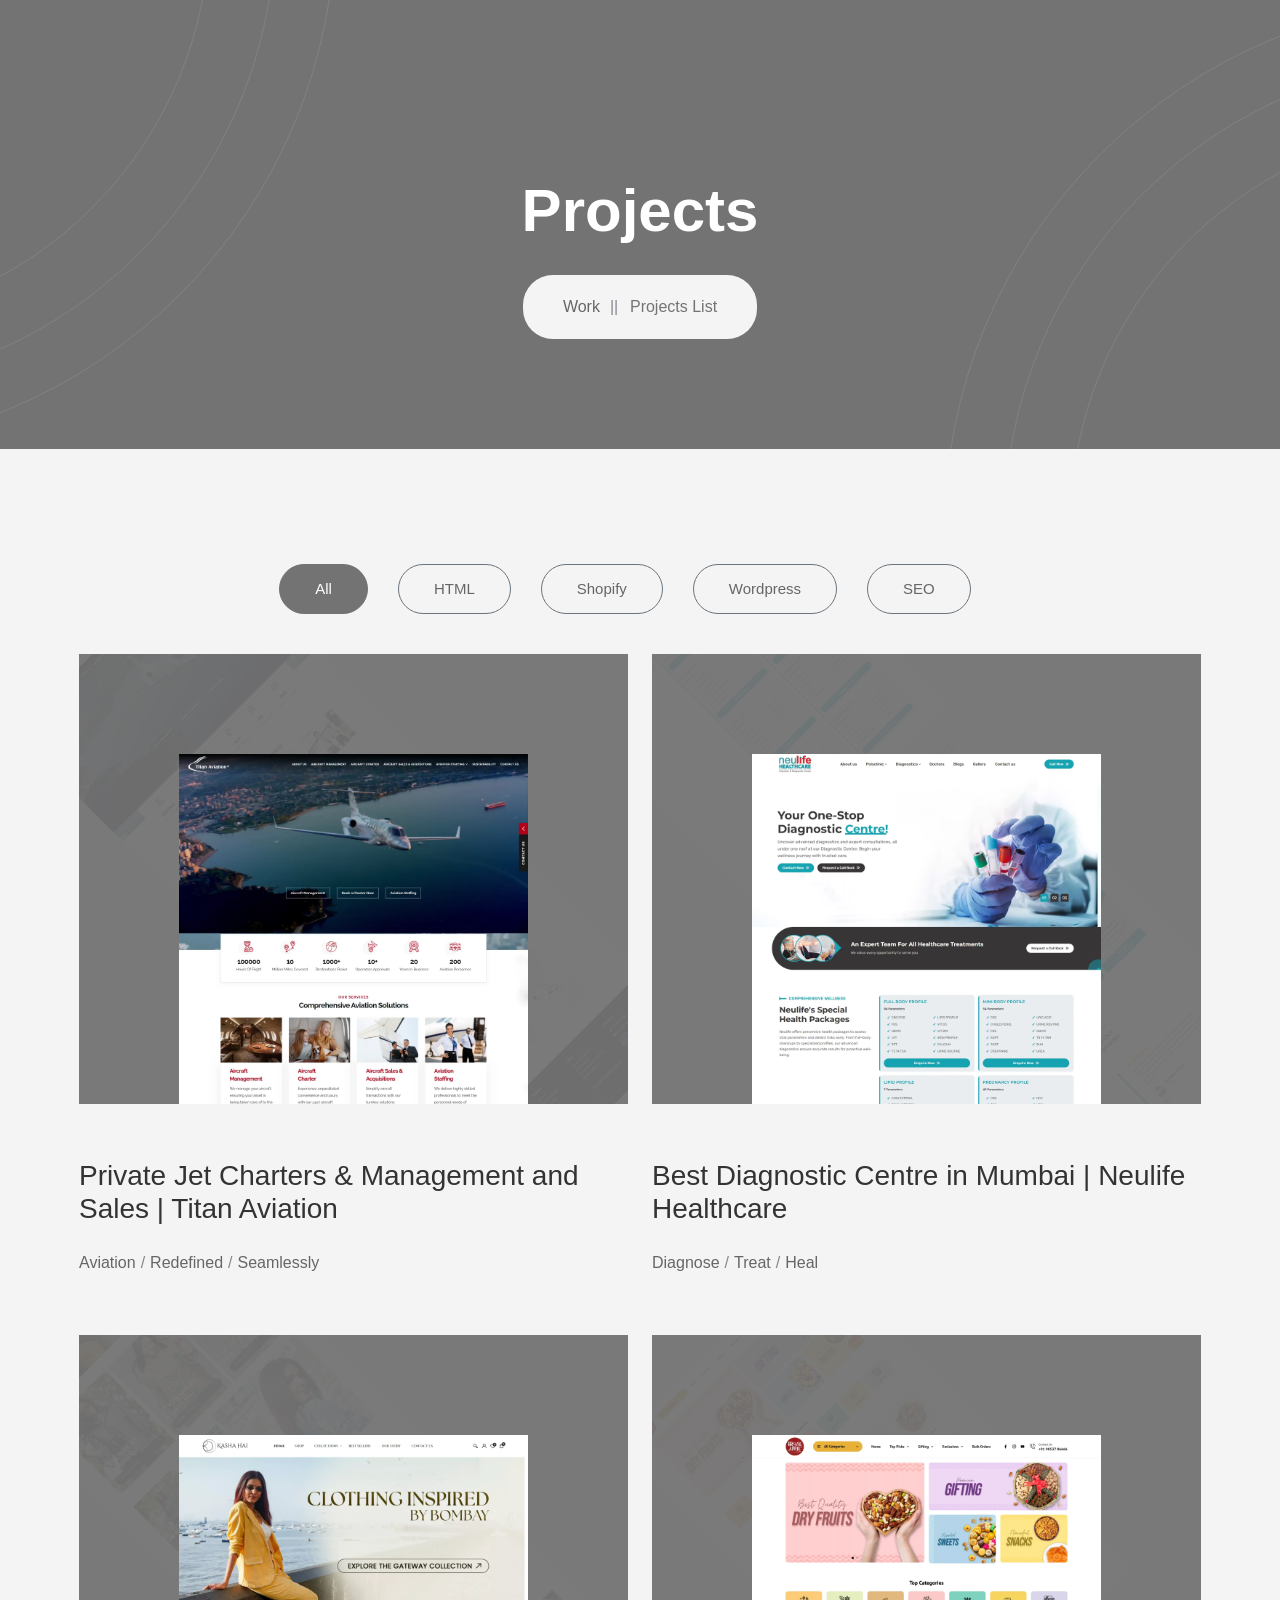
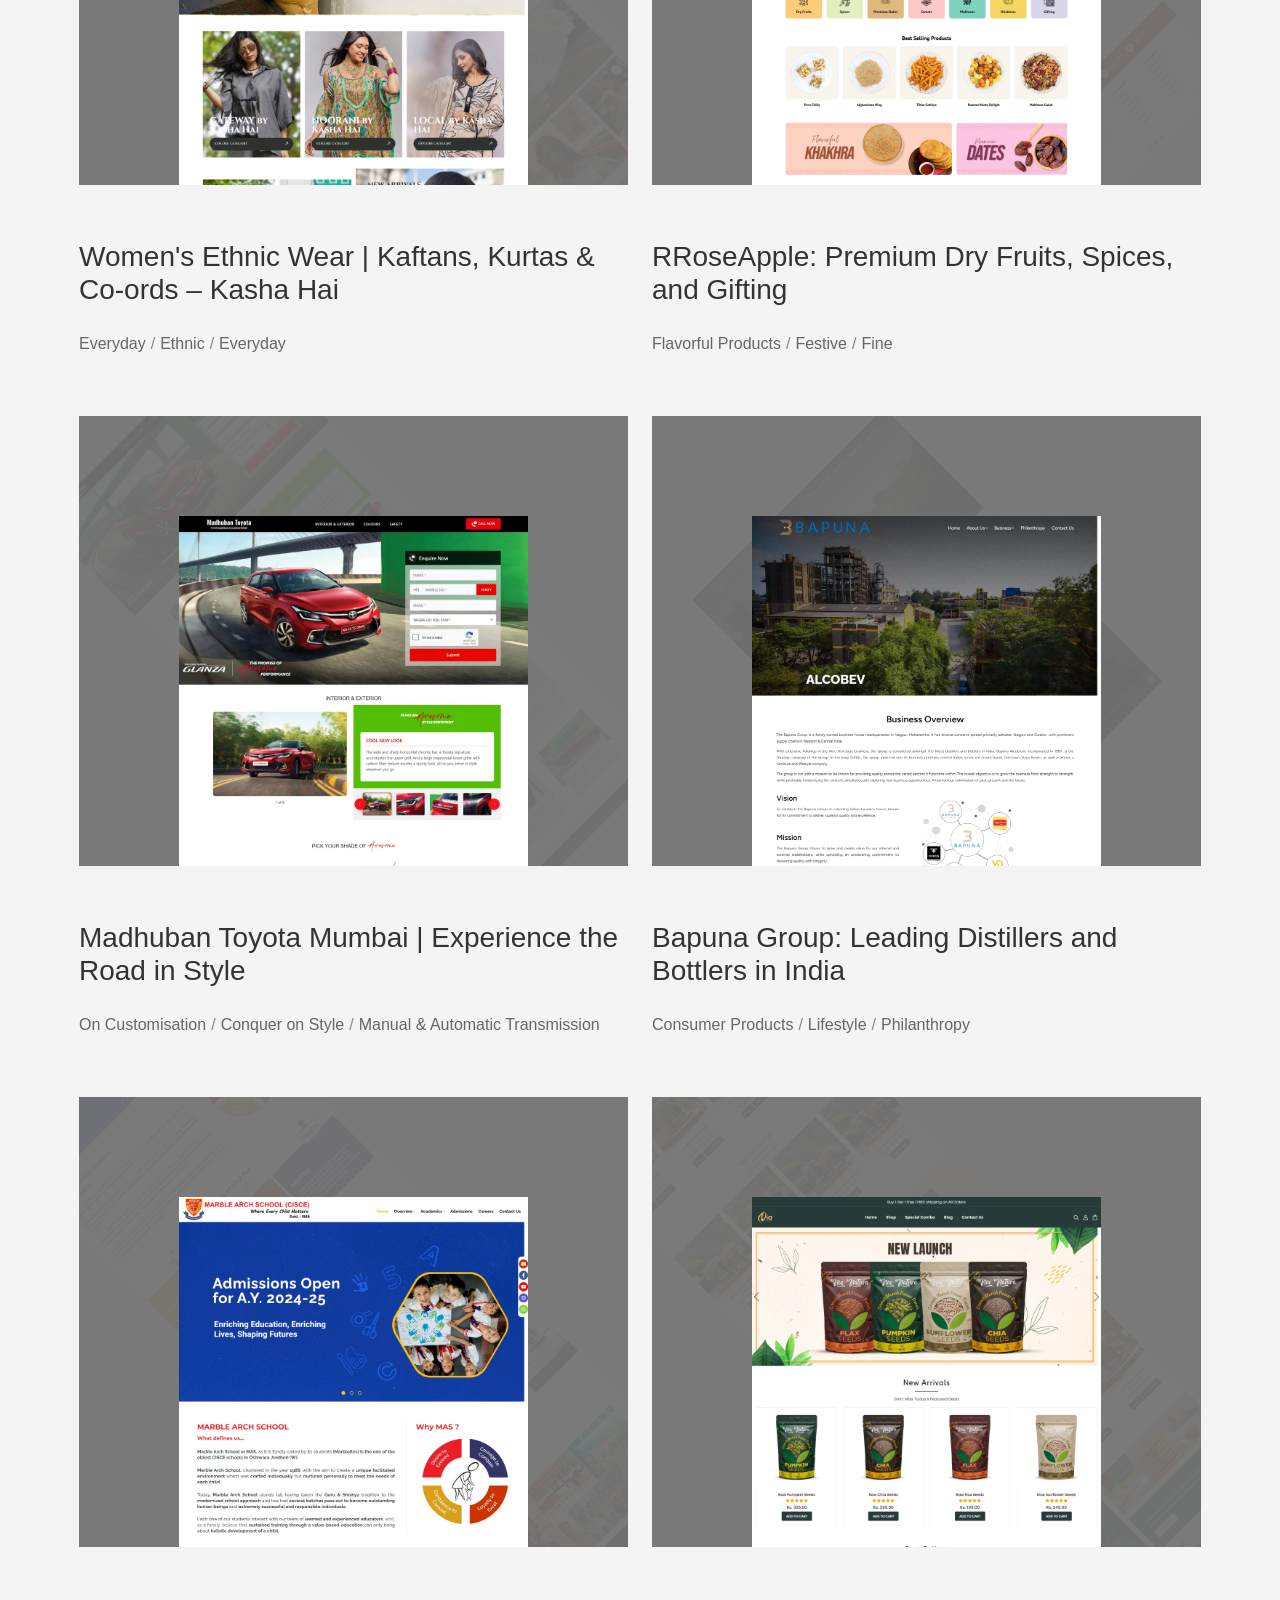
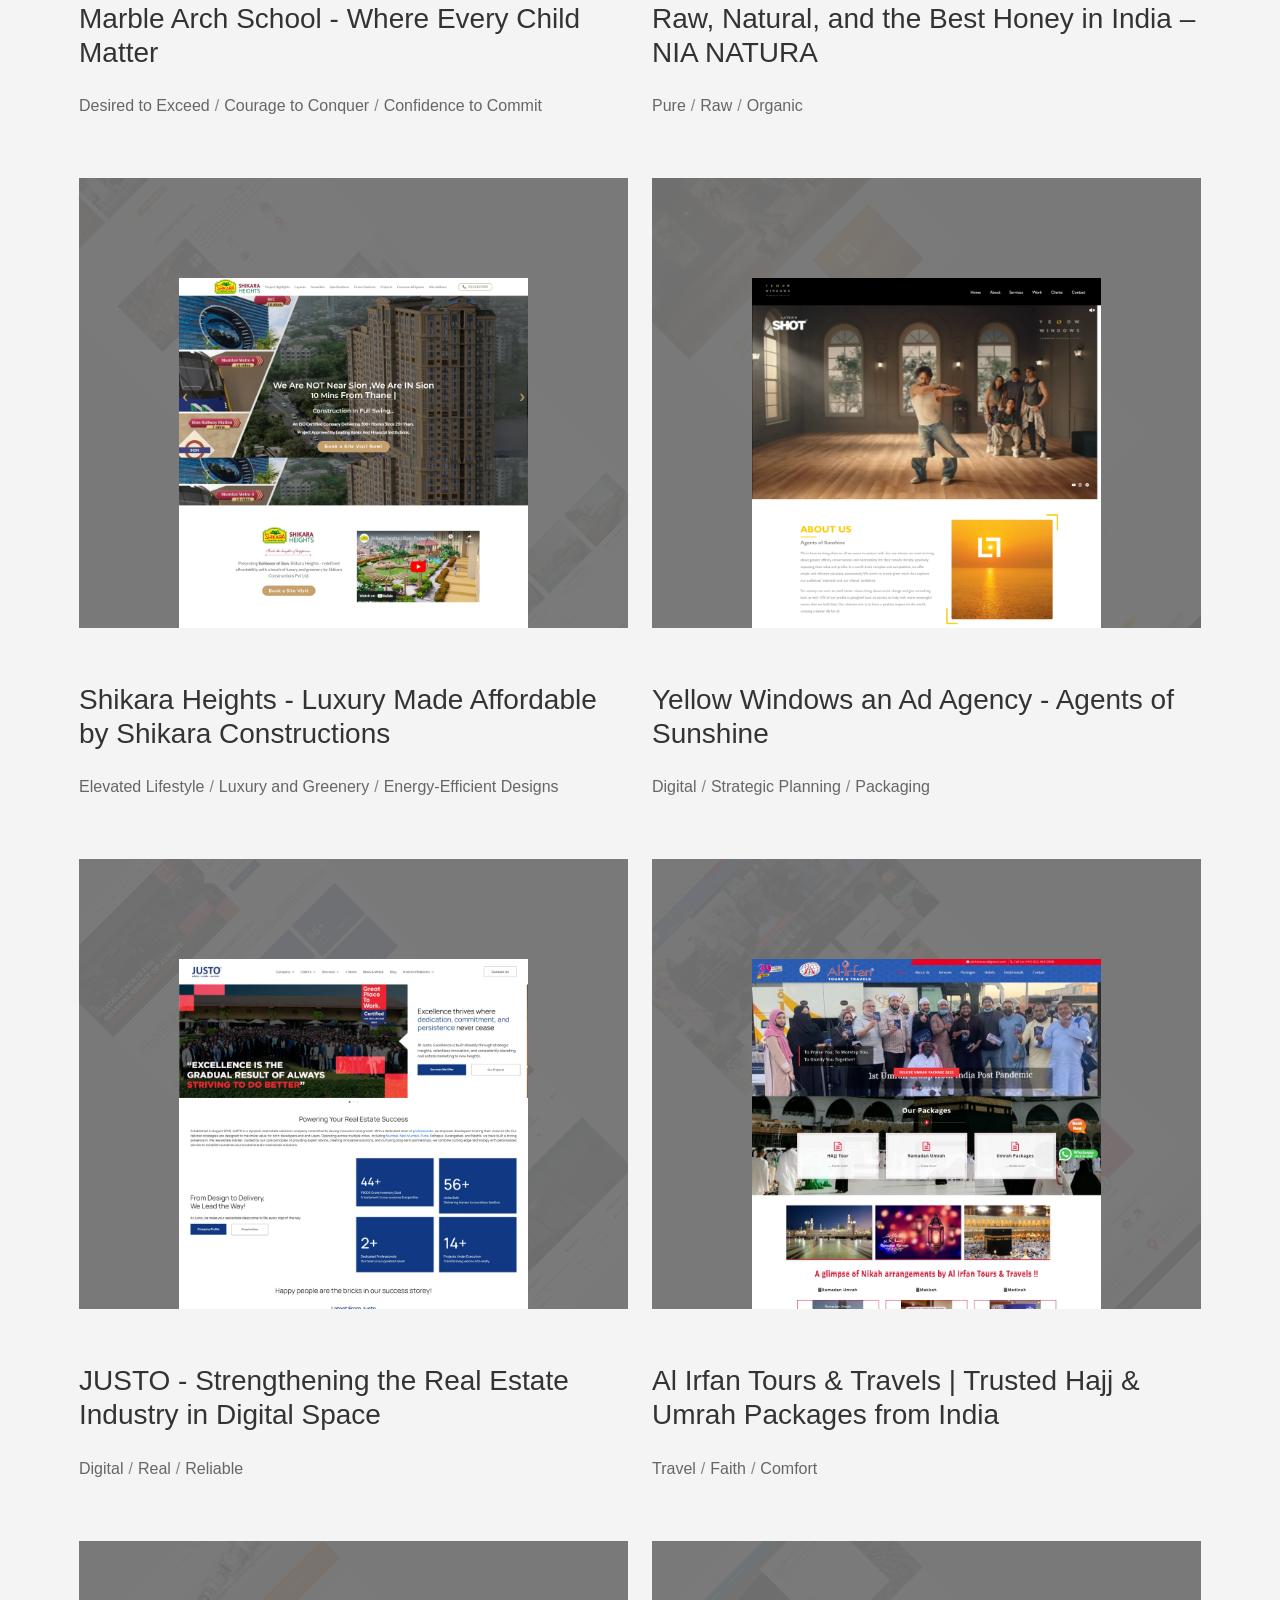
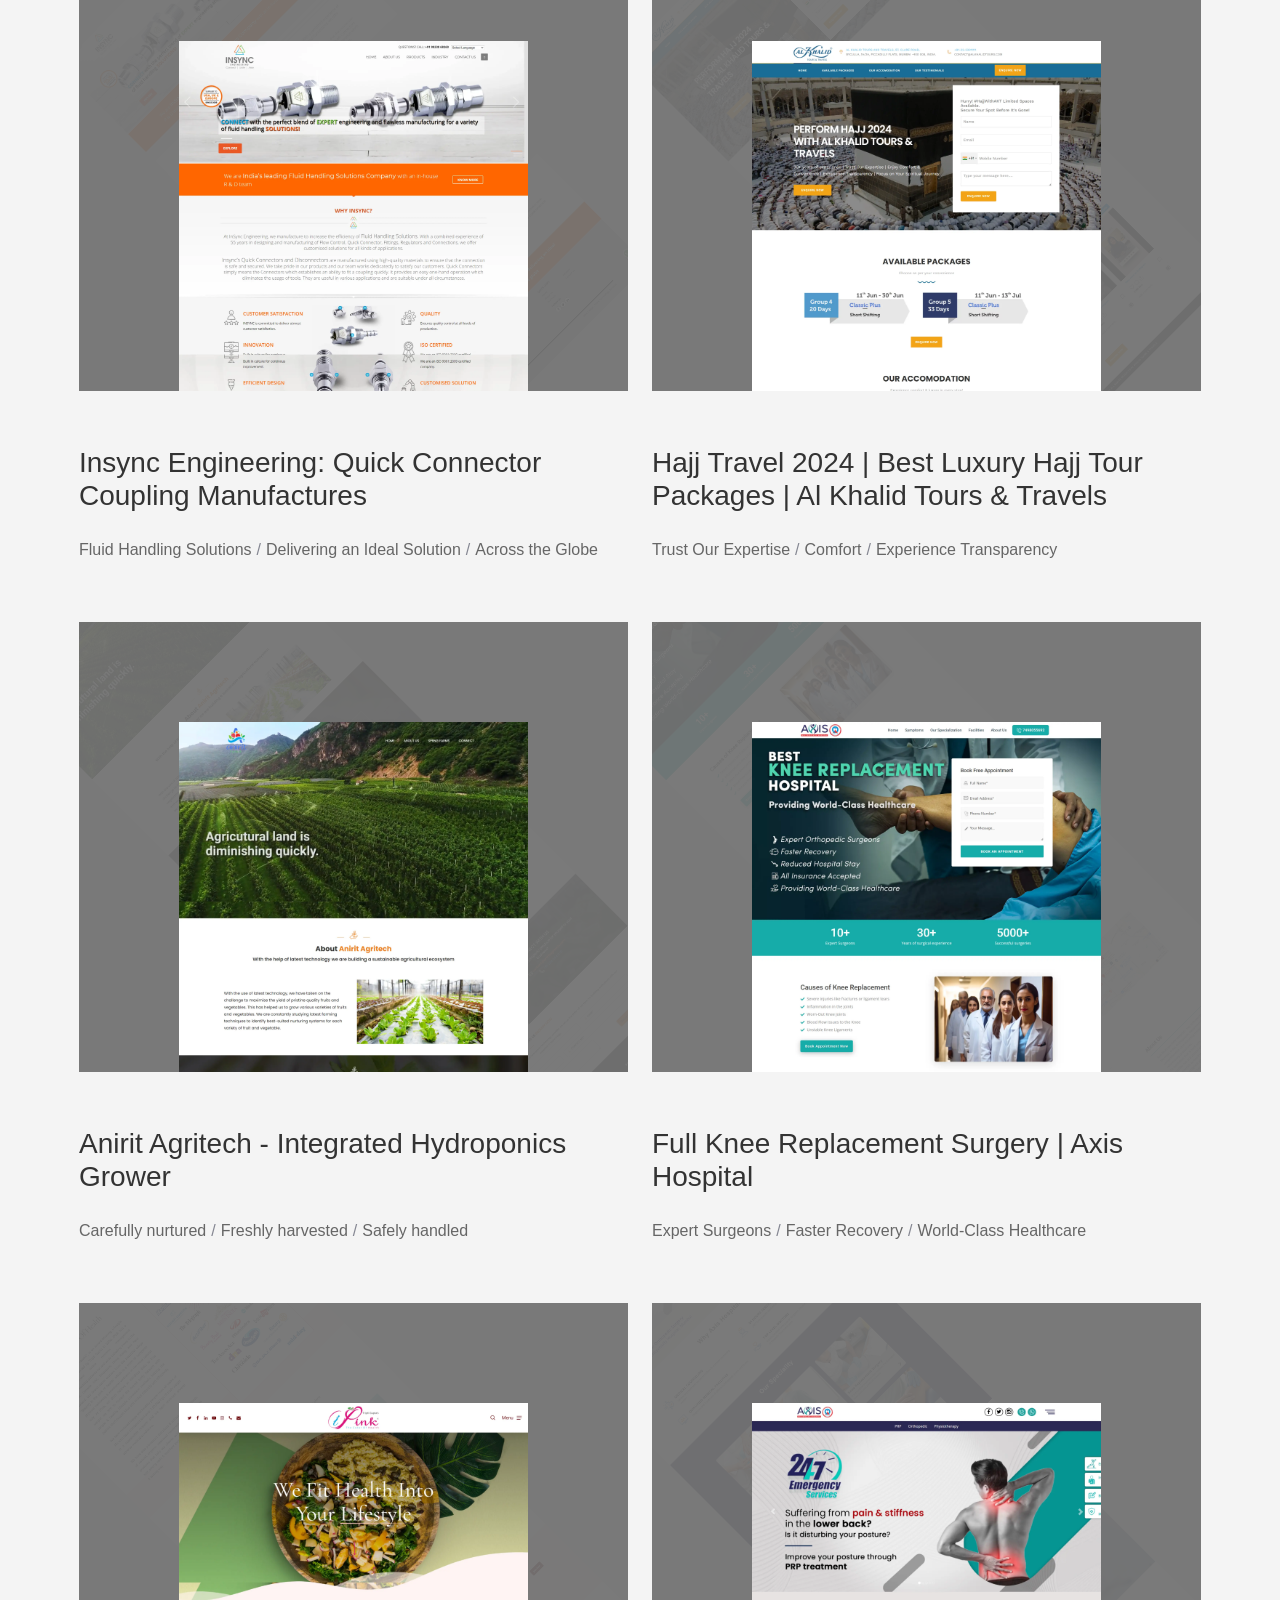
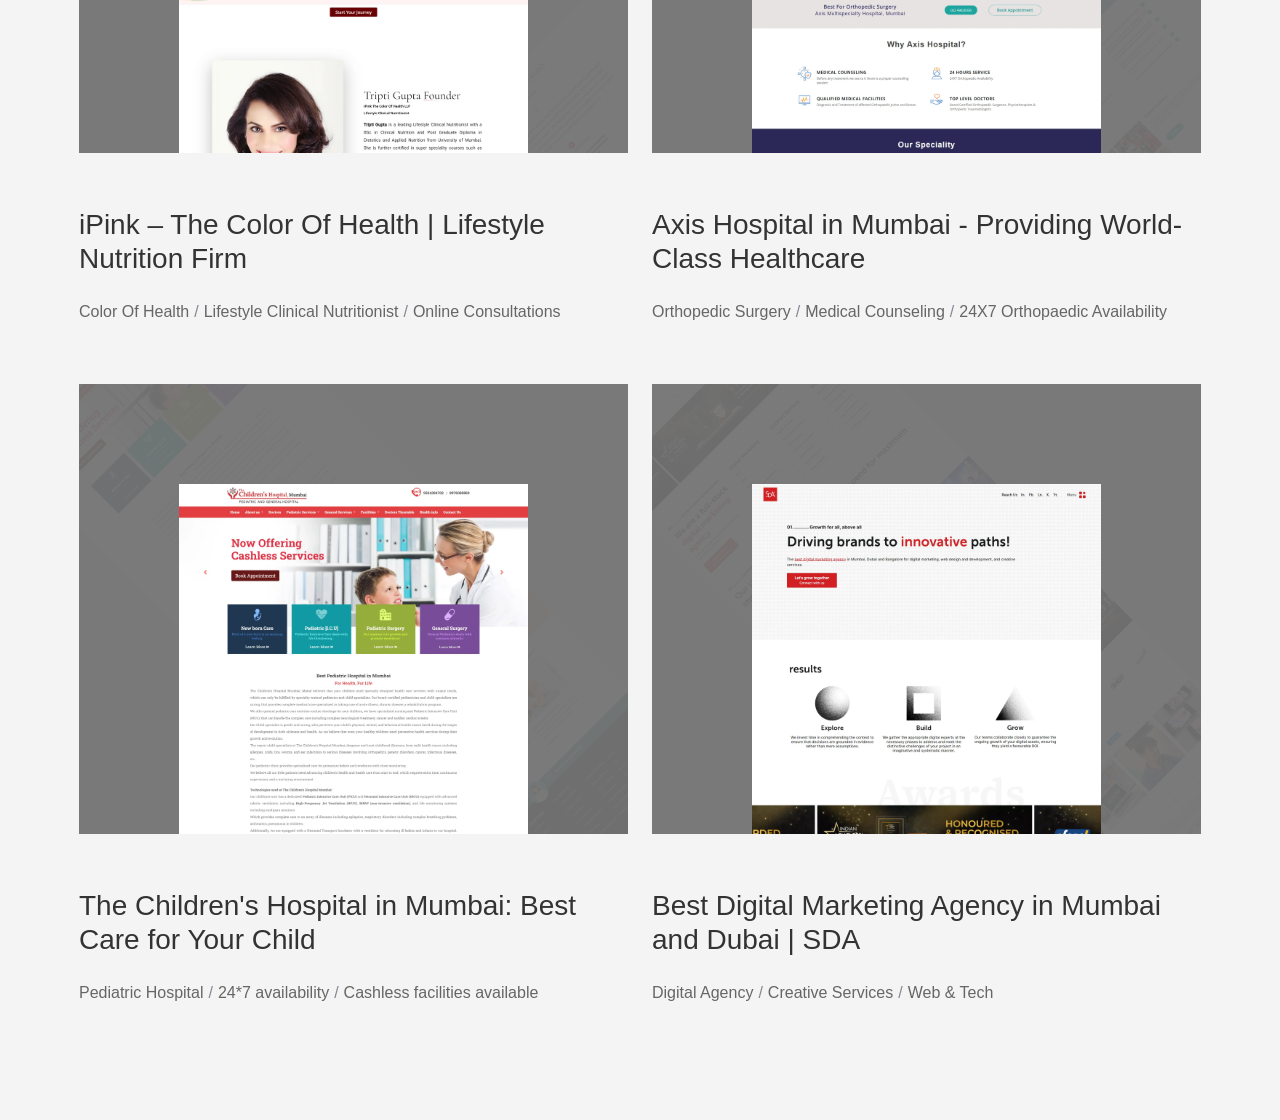
<file: index.html>
<!DOCTYPE html>
<html lang="zxx">
  <head>
    <meta charset="UTF-8" />
    <meta http-equiv="X-UA-Compatible" content="IE=edge" />
    <title>Shakib Shaikh - Portfolio</title>
    <meta name="robots" content="noindex, follow" />
    <meta name="description" content="" />
    <meta name="viewport" content="width=device-width, initial-scale=1.0" />

    <!-- Minify Version -->
    <link rel="stylesheet" href="assets/css/vendor/vendor.min.css" />
    <link rel="stylesheet" href="assets/css/plugins/plugins.min.css" />
    <link rel="stylesheet" href="assets/css/style.min.css" />
  </head>

  <body>
    <main class="main-wrapper">
      <!-- Offcanvas Overlay -->
      <div class="offcanvas-overlay"></div>

      <!-- ...::: Start Breadcrumb Section :::... -->
      <div class="breadcrumb-section section-bg overflow-hidden pos-relative">
        <div class="breadcrumb-shape-top-left"></div>
        <div class="breadcrumb-shape-bottom-right"></div>
        <div class="breadcrumb-box">
          <div class="container">
            <div class="row">
              <div class="col-12">
                <div class="breadcrumb-content">
                  <h2 class="title">Projects</h2>
                  <ul class="breadcrumb-link">
                    <li><a>Work</a></li>
                    <li class="active" aria-current="page">Projects List</li>
                  </ul>
                </div>
              </div>
            </div>
          </div>
        </div>
      </div>
      <!-- ...::: End Breadcrumb Section :::... -->

      <!-- .....:::::: Start Project Section :::::.... -->
      <div class="project-section section-gap-tb-165">
        <div class="container">
          <div class="row">
            <div class="col-12">
              <div class="projects-gallery-filter-nav">
                <button
                  class="btn btn-outline-secondary active"
                  data-filter="*"
                >
                  All
                </button>
                <button class="btn btn-outline-secondary" data-filter=".html">
                  HTML
                </button>
                <button
                  class="btn btn-outline-secondary"
                  data-filter=".shopify"
                >
                  Shopify
                </button>
                <button
                  class="btn btn-outline-secondary"
                  data-filter=".wordpress"
                >
                  Wordpress
                </button>
                <button class="btn btn-outline-secondary" data-filter=".seo">
                  SEO
                </button>
              </div>
            </div>
          </div>
          <div class="row">
            <div class="col-12">
              <div class="projects-wrapper-gallery-content">
                <div class="row">
                  <div class="col-md-6 filter-item html">
                    <!-- Start Project Box Single Item -->
                    <a target="_blank" href="https://www.titanaviation.aero/">
                      <div class="project-box-single-item">
                        <div class="img-box">
                          <div class="bg-overlay"></div>
                          <div class="bg-image">
                            <img
                              src="assets/images/project/titan-aviation.webp"
                              alt=""
                            />
                          </div>
                          <div class="image">
                            <img
                              src="assets/images/project/titan-aviation.webp"
                              alt=""
                            />
                          </div>
                        </div>
                        <div class="content">
                          <h4 class="title">
                            <a
                              target="_blank"
                              href="https://www.titanaviation.aero/"
                            >
                              Private Jet Charters & Management and Sales |
                              Titan Aviation</a
                            >
                          </h4>

                          <ul class="catagory-nav-item">
                            <li><a>Aviation</a></li>
                            <li><a>Redefined</a></li>
                            <li><a>Seamlessly</a></li>
                          </ul>
                        </div>
                      </div>
                    </a>
                    <!-- End Project Box Single Item -->
                  </div>
                  <div class="col-md-6 filter-item html">
                    <!-- Start Project Box Single Item -->
                    <a target="_blank" href="https://neulifehealthcare.com/">
                      <div class="project-box-single-item">
                        <div class="img-box">
                          <div class="bg-overlay"></div>
                          <div class="bg-image">
                            <img
                              src="assets/images/project/neulife-healthcare.webp"
                              alt=""
                            />
                          </div>
                          <div class="image">
                            <img
                              src="assets/images/project/neulife-healthcare.webp"
                              alt=""
                            />
                          </div>
                        </div>
                        <div class="content">
                          <h4 class="title">
                            <a
                              target="_blank"
                              href="https://neulifehealthcare.com/"
                            >
                              Best Diagnostic Centre in Mumbai | Neulife
                              Healthcare</a
                            >
                          </h4>

                          <ul class="catagory-nav-item">
                            <li><a>Diagnose</a></li>
                            <li><a>Treat</a></li>
                            <li><a>Heal</a></li>
                          </ul>
                        </div>
                      </div>
                    </a>
                    <!-- End Project Box Single Item -->
                  </div>
                  <div class="col-md-6 filter-item shopify">
                    <!-- Start Project Box Single Item -->
                    <a target="_blank" href="https://kashahai.com/">
                      <div class="project-box-single-item">
                        <div class="img-box">
                          <div class="bg-overlay"></div>
                          <div class="bg-image">
                            <img
                              src="assets/images/project/kasha-hai.webp"
                              alt=""
                            />
                          </div>
                          <div class="image">
                            <img
                              src="assets/images/project/kasha-hai.webp"
                              alt=""
                            />
                          </div>
                        </div>
                        <div class="content">
                          <h4 class="title">
                            <a target="_blank" href="https://kashahai.com/">
                              Women&#39;s Ethnic Wear | Kaftans, Kurtas &amp;
                              Co-ords – Kasha Hai</a
                            >
                          </h4>

                          <ul class="catagory-nav-item">
                            <li><a>Everyday</a></li>
                            <li><a>Ethnic</a></li>
                            <li><a>Everyday</a></li>
                          </ul>
                        </div>
                      </div>
                    </a>
                    <!-- End Project Box Single Item -->
                  </div>
                  <div class="col-md-6 filter-item shopify">
                    <!-- Start Project Box Single Item -->
                    <a target="_blank" href="https://roseapple.in">
                      <div class="project-box-single-item">
                        <div class="img-box">
                          <div class="bg-overlay"></div>
                          <div class="bg-image">
                            <img
                              src="assets/images/project/roseapple.webp"
                              alt=""
                            />
                          </div>
                          <div class="image">
                            <img
                              src="assets/images/project/roseapple.webp"
                              alt=""
                            />
                          </div>
                        </div>
                        <div class="content">
                          <h4 class="title">
                            <a target="_blank" href="https://roseapple.in">
                              RRoseApple: Premium Dry Fruits, Spices, and
                              Gifting</a
                            >
                          </h4>

                          <ul class="catagory-nav-item">
                            <li><a>Flavorful Products</a></li>
                            <li><a>Festive</a></li>
                            <li><a>Fine</a></li>
                          </ul>
                        </div>
                      </div>
                    </a>
                    <!-- End Project Box Single Item -->
                  </div>
                  <div class="col-md-6 filter-item html">
                    <!-- Start Project Box Single Item -->
                    <a target="_blank" href="https://madhubantoyota.co.in">
                      <div class="project-box-single-item">
                        <div class="img-box">
                          <div class="bg-overlay"></div>
                          <div class="bg-image">
                            <img
                              src="assets/images/project/madhuban.webp"
                              alt=""
                            />
                          </div>
                          <div class="image">
                            <img
                              src="assets/images/project/madhuban.webp"
                              alt=""
                            />
                          </div>
                        </div>
                        <div class="content">
                          <h4 class="title">
                            <a
                              target="_blank"
                              href="https://madhubantoyota.co.in"
                            >
                              Madhuban Toyota Mumbai | Experience the Road in
                              Style</a
                            >
                          </h4>

                          <ul class="catagory-nav-item">
                            <li><a>On Customisation</a></li>
                            <li><a>Conquer on Style</a></li>
                            <li><a> Manual & Automatic Transmission</a></li>
                          </ul>
                        </div>
                      </div>
                    </a>
                    <!-- End Project Box Single Item -->
                  </div>
                  <div class="col-md-6 filter-item html">
                    <a target="_blank" href="https://bapuna.com/">
                      <!-- Start Project Box Single Item -->
                      <div class="project-box-single-item">
                        <div class="img-box">
                          <div class="bg-overlay"></div>
                          <div class="bg-image">
                            <img
                              src="assets/images/project/Bapuna-Group.webp"
                              alt=""
                            />
                          </div>
                          <div class="image">
                            <img
                              src="assets/images/project/Bapuna-Group.webp"
                              alt=""
                            />
                          </div>
                        </div>
                        <div class="content">
                          <h4 class="title">
                            <a target="_blank" href="https://bapuna.com/">
                              Bapuna Group: Leading Distillers and Bottlers in
                              India</a
                            >
                          </h4>

                          <ul class="catagory-nav-item">
                            <li><a>Consumer Products</a></li>
                            <li><a>Lifestyle</a></li>
                            <li><a>Philanthropy</a></li>
                          </ul>
                        </div>
                      </div>
                    </a>
                    <!-- End Project Box Single Item -->
                  </div>
                  <div class="col-md-6 filter-item wordpress">
                    <a target="_blank" href="https://www.marblearchschool.org/">
                      <!-- Start Project Box Single Item -->
                      <div class="project-box-single-item">
                        <div class="img-box">
                          <div class="bg-overlay"></div>
                          <div class="bg-image">
                            <img
                              src="assets/images/project/Marble-Arch-School-–-Oshiwara-Andheri-Mumbai.webp"
                              alt=""
                            />
                          </div>
                          <div class="image">
                            <img
                              src="assets/images/project/Marble-Arch-School-–-Oshiwara-Andheri-Mumbai.webp"
                              alt=""
                            />
                          </div>
                        </div>
                        <div class="content">
                          <h4 class="title">
                            <a
                              target="_blank"
                              href="https://www.marblearchschool.org/"
                            >
                              Marble Arch School - Where Every Child Matter</a
                            >
                          </h4>

                          <ul class="catagory-nav-item">
                            <li><a>Desired to Exceed</a></li>
                            <li><a>Courage to Conquer</a></li>
                            <li><a>Confidence to Commit</a></li>
                          </ul>
                        </div>
                      </div>
                    </a>
                    <!-- End Project Box Single Item -->
                  </div>
                  <div class="col-md-6 filter-item shopify">
                    <!-- Start Project Box Single Item -->
                    <a target="_blank" href="https://nianatura.in">
                      <div class="project-box-single-item">
                        <div class="img-box">
                          <div class="bg-overlay"></div>
                          <div class="bg-image">
                            <img
                              src="assets/images/project/nia-natura.webp"
                              alt=""
                            />
                          </div>
                          <div class="image">
                            <img
                              src="assets/images/project/nia-natura.webp"
                              alt=""
                            />
                          </div>
                        </div>
                        <div class="content">
                          <h4 class="title">
                            <a target="_blank" href="https://nianatura.in">
                              Raw, Natural, and the Best Honey in India &ndash;
                              NIA NATURA</a
                            >
                          </h4>

                          <ul class="catagory-nav-item">
                            <li><a>Pure</a></li>
                            <li><a>Raw</a></li>
                            <li><a>Organic</a></li>
                          </ul>
                        </div>
                      </div>
                    </a>
                    <!-- End Project Box Single Item -->
                  </div>
                  <div class="col-md-6 filter-item html">
                    <!-- Start Project Box Single Item -->
                    <a
                      target="_blank"
                      href="https://www.shikaraconstructions.com/dm/shikara-heights.html"
                    >
                      <div class="project-box-single-item">
                        <div class="img-box">
                          <div class="bg-overlay"></div>
                          <div class="bg-image">
                            <img
                              src="assets/images/project/Shikara-Heights.webp"
                              alt=""
                            />
                          </div>
                          <div class="image">
                            <img
                              src="assets/images/project/Shikara-Heights.webp"
                              alt=""
                            />
                          </div>
                        </div>
                        <div class="content">
                          <h4 class="title">
                            <a
                              target="_blank"
                              href="https://www.shikaraconstructions.com/dm/shikara-heights.html"
                            >
                              Shikara Heights - Luxury Made Affordable by
                              Shikara Constructions
                            </a>
                          </h4>

                          <ul class="catagory-nav-item">
                            <li><a>Elevated Lifestyle</a></li>
                            <li><a>Luxury and Greenery</a></li>
                            <li><a>Energy-Efficient Designs</a></li>
                          </ul>
                        </div>
                      </div>
                    </a>
                    <!-- End Project Box Single Item -->
                  </div>
                  <div class="col-md-6 filter-item html">
                    <!-- Start Project Box Single Item -->
                    <a target="_blank" href="https://www.yellowwindows.in/">
                      <div class="project-box-single-item">
                        <div class="img-box">
                          <div class="bg-overlay"></div>
                          <div class="bg-image">
                            <img
                              src="assets/images/project/Yellow-Windows.webp"
                              alt=""
                            />
                          </div>
                          <div class="image">
                            <img
                              src="assets/images/project/Yellow-Windows.webp"
                              alt=""
                            />
                          </div>
                        </div>
                        <div class="content">
                          <h4 class="title">
                            <a
                              target="_blank"
                              href="https://www.yellowwindows.in/"
                            >
                              Yellow Windows an Ad Agency - Agents of
                              Sunshine</a
                            >
                          </h4>

                          <ul class="catagory-nav-item">
                            <li><a>Digital</a></li>
                            <li><a>Strategic Planning</a></li>
                            <li><a>Packaging</a></li>
                          </ul>
                        </div>
                      </div>
                    </a>
                    <!-- End Project Box Single Item -->
                  </div>
                  <div class="col-md-6 filter-item html">
                    <!-- Start Project Box Single Item -->
                    <a target="_blank" href="https://www.justo.co.in/">
                      <div class="project-box-single-item">
                        <div class="img-box">
                          <div class="bg-overlay"></div>
                          <div class="bg-image">
                            <img
                              src="assets/images/project/justo.webp"
                              alt=""
                            />
                          </div>
                          <div class="image">
                            <img
                              src="assets/images/project/justo.webp"
                              alt=""
                            />
                          </div>
                        </div>
                        <div class="content">
                          <h4 class="title">
                            <a target="_blank" href="https://www.justo.co.in/">
                              JUSTO - Strengthening the Real Estate Industry in
                              Digital Space</a
                            >
                          </h4>

                          <ul class="catagory-nav-item">
                            <li><a>Digital</a></li>
                            <li><a>Real</a></li>
                            <li><a>Reliable</a></li>
                          </ul>
                        </div>
                      </div>
                    </a>
                    <!-- End Project Box Single Item -->
                  </div>
                  <div class="col-md-6 filter-item html">
                    <!-- Start Project Box Single Item -->
                    <a target="_blank" href="https://alirfantours.com/">
                      <div class="project-box-single-item">
                        <div class="img-box">
                          <div class="bg-overlay"></div>
                          <div class="bg-image">
                            <img
                              src="assets/images/project/al-irfan.webp"
                              alt=""
                            />
                          </div>
                          <div class="image">
                            <img
                              src="assets/images/project/al-irfan.webp"
                              alt=""
                            />
                          </div>
                        </div>
                        <div class="content">
                          <h4 class="title">
                            <a target="_blank" href="https://alirfantours.com/">
                              Al Irfan Tours & Travels | Trusted Hajj & Umrah
                              Packages from India</a
                            >
                          </h4>

                          <ul class="catagory-nav-item">
                            <li><a>Travel</a></li>
                            <li><a>Faith</a></li>
                            <li><a>Comfort</a></li>
                          </ul>
                        </div>
                      </div>
                    </a>
                    <!-- End Project Box Single Item -->
                  </div>
                  <div class="col-md-6 filter-item seo">
                    <!-- Start Project Box Single Item -->
                    <a href="https://insyncengineering.in/">
                      <div class="project-box-single-item">
                        <div class="img-box">
                          <div class="bg-overlay"></div>
                          <div class="bg-image">
                            <img
                              src="assets/images/project/Quick-Connector-Coupling-Manufactures-in-India-Insync-Engineering.webp"
                              alt=""
                            />
                          </div>
                          <div class="image">
                            <img
                              src="assets/images/project/Quick-Connector-Coupling-Manufactures-in-India-Insync-Engineering.webp"
                              alt=""
                            />
                          </div>
                        </div>
                        <div class="content">
                          <h4 class="title">
                            <a href="https://insyncengineering.in/">
                              Insync Engineering: Quick Connector Coupling
                              Manufactures</a
                            >
                          </h4>

                          <ul class="catagory-nav-item">
                            <li><a>Fluid Handling Solutions</a></li>
                            <li><a>Delivering an Ideal Solution</a></li>
                            <li><a>Across the Globe</a></li>
                          </ul>
                        </div>
                      </div>
                    </a>
                    <!-- End Project Box Single Item -->
                  </div>
                  <div class="col-md-6 filter-item html">
                    <!-- Start Project Box Single Item -->
                    <a
                      target="_blank"
                      href="https://alkhalidtours.com/hajj-tour-packages/"
                    >
                      <div class="project-box-single-item">
                        <div class="img-box">
                          <div class="bg-overlay"></div>
                          <div class="bg-image">
                            <img
                              src="assets/images/project/Al-Khalid-Tours-Travels.webp"
                              alt=""
                            />
                          </div>
                          <div class="image">
                            <img
                              src="assets/images/project/Al-Khalid-Tours-Travels.webp"
                              alt=""
                            />
                          </div>
                        </div>
                        <div class="content">
                          <h4 class="title">
                            <a
                              target="_blank"
                              href="https://alkhalidtours.com/hajj-tour-packages/"
                            >
                              Hajj Travel 2024 | Best Luxury Hajj Tour Packages
                              | Al Khalid Tours & Travels
                            </a>
                          </h4>

                          <ul class="catagory-nav-item">
                            <li><a>Trust Our Expertise</a></li>
                            <li><a>Comfort</a></li>
                            <li><a>Experience Transparency</a></li>
                          </ul>
                        </div>
                      </div>
                    </a>
                    <!-- End Project Box Single Item -->
                  </div>
                  <div class="col-md-6 filter-item html">
                    <!-- Start Project Box Single Item -->
                    <a target="_blank" href="https://aniritagritech.com/">
                      <div class="project-box-single-item">
                        <div class="img-box">
                          <div class="bg-overlay"></div>
                          <div class="bg-image">
                            <img
                              src="assets/images/project/Anirit-Agritech-Integrated-Hydroponics-Grower.webp"
                              alt=""
                            />
                          </div>
                          <div class="image">
                            <img
                              src="assets/images/project/Anirit-Agritech-Integrated-Hydroponics-Grower.webp"
                              alt=""
                            />
                          </div>
                        </div>
                        <div class="content">
                          <h4 class="title">
                            <a
                              target="_blank"
                              href="https://aniritagritech.com/"
                            >
                              Anirit Agritech - Integrated Hydroponics Grower
                            </a>
                          </h4>

                          <ul class="catagory-nav-item">
                            <li><a>Carefully nurtured</a></li>
                            <li><a>Freshly harvested</a></li>
                            <li><a>Safely handled</a></li>
                          </ul>
                        </div>
                      </div>
                    </a>
                    <!-- End Project Box Single Item -->
                  </div>
                  <div class="col-md-6 filter-item html">
                    <!-- Start Project Box Single Item -->
                    <a
                      target="_blank"
                      href="https://www.axishospital.in/dm/full-knee-replacement-surgery/"
                    >
                      <div class="project-box-single-item">
                        <div class="img-box">
                          <div class="bg-overlay"></div>
                          <div class="bg-image">
                            <img
                              src="assets/images/project/Axis-Hospital.webp"
                              alt=""
                            />
                          </div>
                          <div class="image">
                            <img
                              src="assets/images/project/Axis-Hospital.webp"
                              alt=""
                            />
                          </div>
                        </div>
                        <div class="content">
                          <h4 class="title">
                            <a
                              target="_blank"
                              href="https://www.axishospital.in/dm/full-knee-replacement-surgery/"
                            >
                              Full Knee Replacement Surgery | Axis Hospital
                            </a>
                          </h4>

                          <ul class="catagory-nav-item">
                            <li><a>Expert Surgeons</a></li>
                            <li><a>Faster Recovery</a></li>
                            <li><a>World-Class Healthcare</a></li>
                          </ul>
                        </div>
                      </div>
                    </a>
                    <!-- End Project Box Single Item -->
                  </div>
                  <div class="col-md-6 filter-item wordpress">
                    <!-- Start Project Box Single Item -->
                    <a target="_blank" href="https://triptigupta.com/">
                      <div class="project-box-single-item">
                        <div class="img-box">
                          <div class="bg-overlay"></div>
                          <div class="bg-image">
                            <img
                              src="assets/images/project/iPink.webp"
                              alt=""
                            />
                          </div>
                          <div class="image">
                            <img
                              src="assets/images/project/iPink.webp"
                              alt=""
                            />
                          </div>
                        </div>
                        <div class="content">
                          <h4 class="title">
                            <a target="_blank" href="https://triptigupta.com/"
                              >iPink – The Color Of Health | Lifestyle Nutrition
                              Firm</a
                            >
                          </h4>

                          <ul class="catagory-nav-item">
                            <li><a>Color Of Health</a></li>
                            <li><a>Lifestyle Clinical Nutritionist</a></li>
                            <li><a>Online Consultations</a></li>
                          </ul>
                        </div>
                      </div>
                    </a>
                    <!-- End Project Box Single Item -->
                  </div>

                  <div class="col-md-6 filter-item seo">
                    <!-- Start Project Box Single Item -->
                    <a href="https://axishospital.in/">
                      <div class="project-box-single-item">
                        <div class="img-box">
                          <div class="bg-overlay"></div>
                          <div class="bg-image">
                            <img
                              src="assets/images/project/Best-Hospital-in-Mumbai-Providing-World-Class-Healthcare.webp"
                              alt=""
                            />
                          </div>
                          <div class="image">
                            <img
                              src="assets/images/project/Best-Hospital-in-Mumbai-Providing-World-Class-Healthcare.webp"
                              alt=""
                            />
                          </div>
                        </div>
                        <div class="content">
                          <h4 class="title">
                            <a href="https://axishospital.in/">
                              Axis Hospital in Mumbai - Providing World-Class
                              Healthcare</a
                            >
                          </h4>

                          <ul class="catagory-nav-item">
                            <li><a> Orthopedic Surgery</a></li>
                            <li><a>Medical Counseling</a></li>
                            <li><a>24X7 Orthopaedic Availability</a></li>
                          </ul>
                        </div>
                      </div>
                    </a>
                    <!-- End Project Box Single Item -->
                  </div>
                  <div class="col-md-6 filter-item seo">
                    <!-- Start Project Box Single Item -->
                    <a href="https://www.thechildrenshospitalmumbai.com/">
                      <div class="project-box-single-item">
                        <div class="img-box">
                          <div class="bg-overlay"></div>
                          <div class="bg-image">
                            <img
                              src="assets/images/project/The-Children-s-Hospital-in-Mumbai-Best-Care-for-Your-Child.webp"
                              alt=""
                            />
                          </div>
                          <div class="image">
                            <img
                              src="assets/images/project/The-Children-s-Hospital-in-Mumbai-Best-Care-for-Your-Child.webp"
                              alt=""
                            />
                          </div>
                        </div>
                        <div class="content">
                          <h4 class="title">
                            <a
                              href="https://www.thechildrenshospitalmumbai.com/"
                            >
                              The Children's Hospital in Mumbai: Best Care for
                              Your Child</a
                            >
                          </h4>

                          <ul class="catagory-nav-item">
                            <li><a>Pediatric Hospital</a></li>
                            <li><a>24*7 availability</a></li>
                            <li><a>Cashless facilities available</a></li>
                          </ul>
                        </div>
                      </div>
                    </a>
                    <!-- End Project Box Single Item -->
                  </div>
                  <div class="col-md-6 filter-item seo">
                    <!-- Start Project Box Single Item -->
                    <a href="https://spicetreedigital.com/">
                      <div class="project-box-single-item">
                        <div class="img-box">
                          <div class="bg-overlay"></div>
                          <div class="bg-image">
                            <img
                              src="assets/images/project/Best-Digital-Marketing-Agency-in-Mumbai-and-Dubai-SDA.webp"
                              alt=""
                            />
                          </div>
                          <div class="image">
                            <img
                              src="assets/images/project/Best-Digital-Marketing-Agency-in-Mumbai-and-Dubai-SDA.webp"
                              alt=""
                            />
                          </div>
                        </div>
                        <div class="content">
                          <h4 class="title">
                            <a href="https://spicetreedigital.com/">
                              Best Digital Marketing Agency in Mumbai and Dubai
                              | SDA</a
                            >
                          </h4>

                          <ul class="catagory-nav-item">
                            <li><a>Digital Agency</a></li>
                            <li><a>Creative Services</a></li>
                            <li><a>Web & Tech</a></li>
                          </ul>
                        </div>
                      </div>
                    </a>
                    <!-- End Project Box Single Item -->
                  </div>
                </div>
              </div>
            </div>
          </div>
        </div>
      </div>
      <!-- .....:::::: End Project Section :::::.... -->

      <!-- material-scrolltop button -->
      <button class="material-scrolltop" type="button"></button>
    </main>

    <!-- Minify Version -->
    <script src="assets/js/vendor.min.js"></script>
    <script src="assets/js/plugins.min.js"></script>

    <!--Main JS (Common Activation Codes)-->
    <script src="assets/js/main.js"></script>
  </body>
</html>
</file>
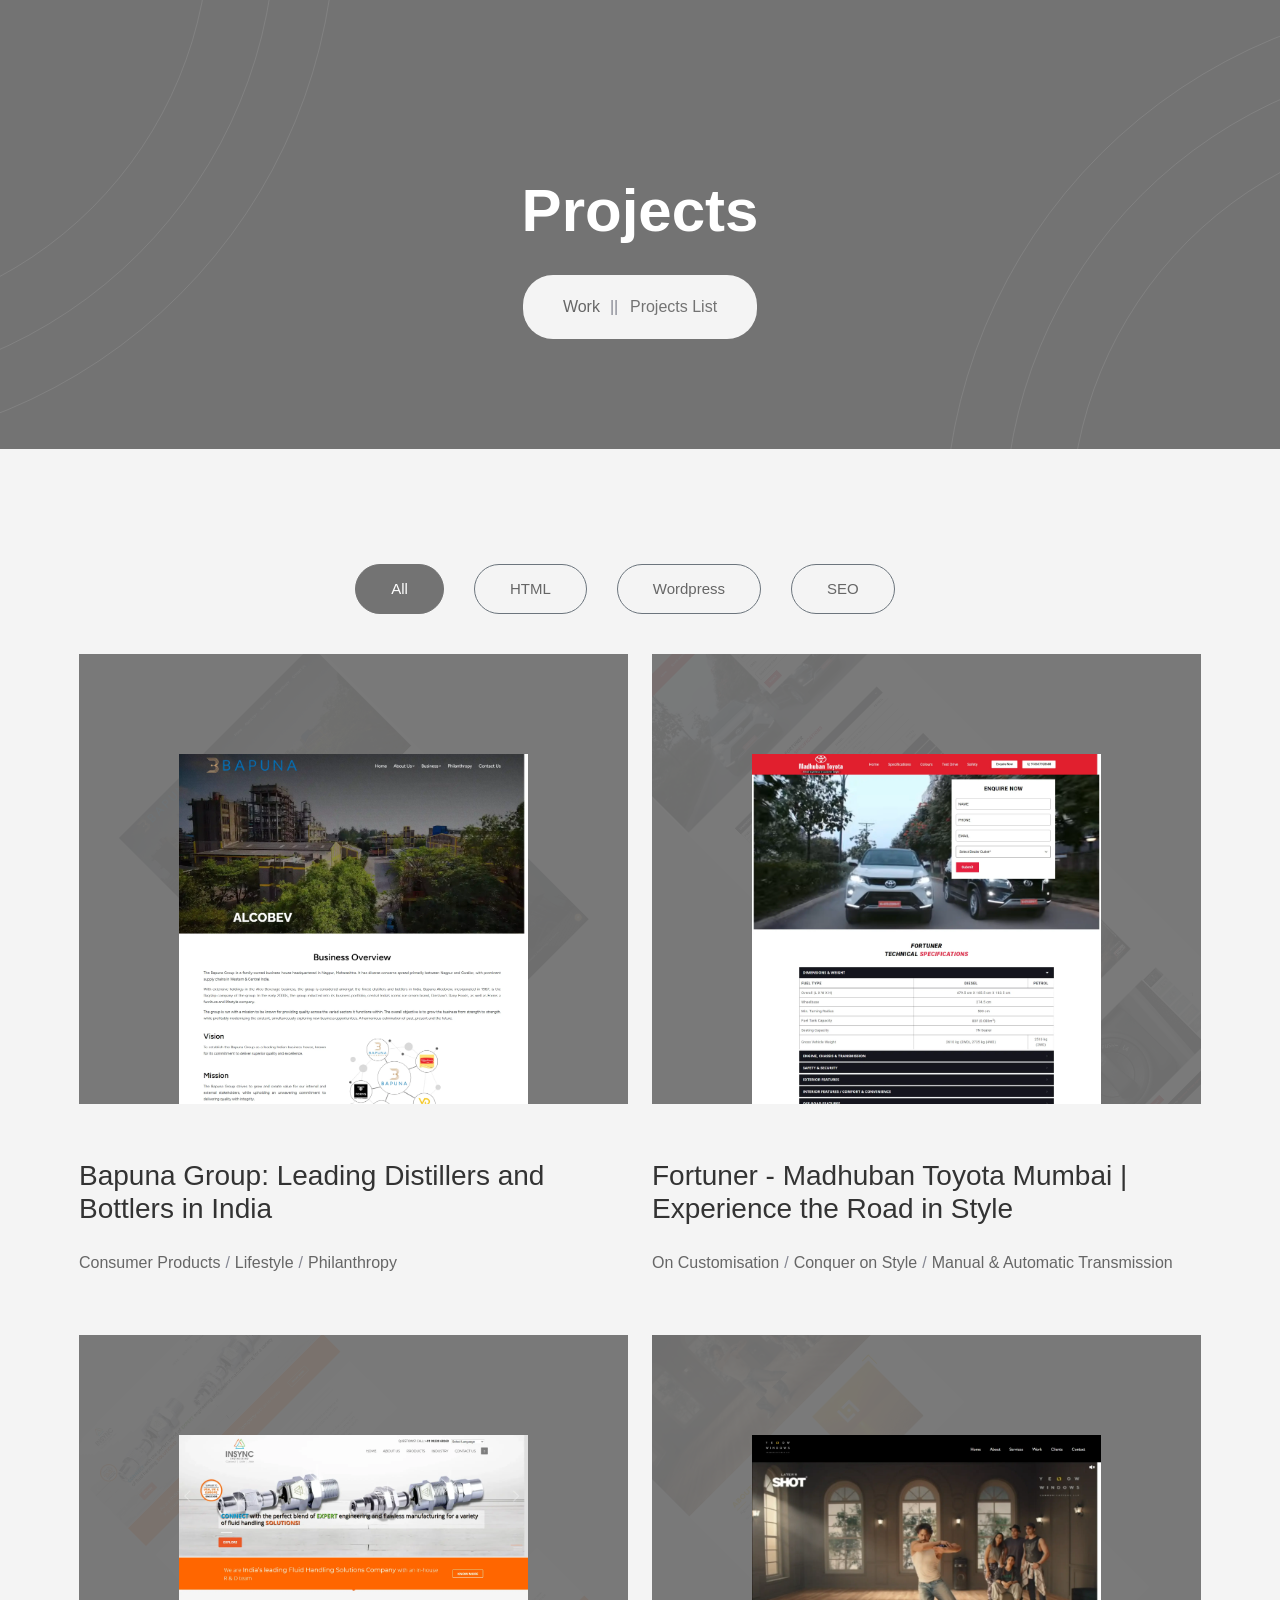
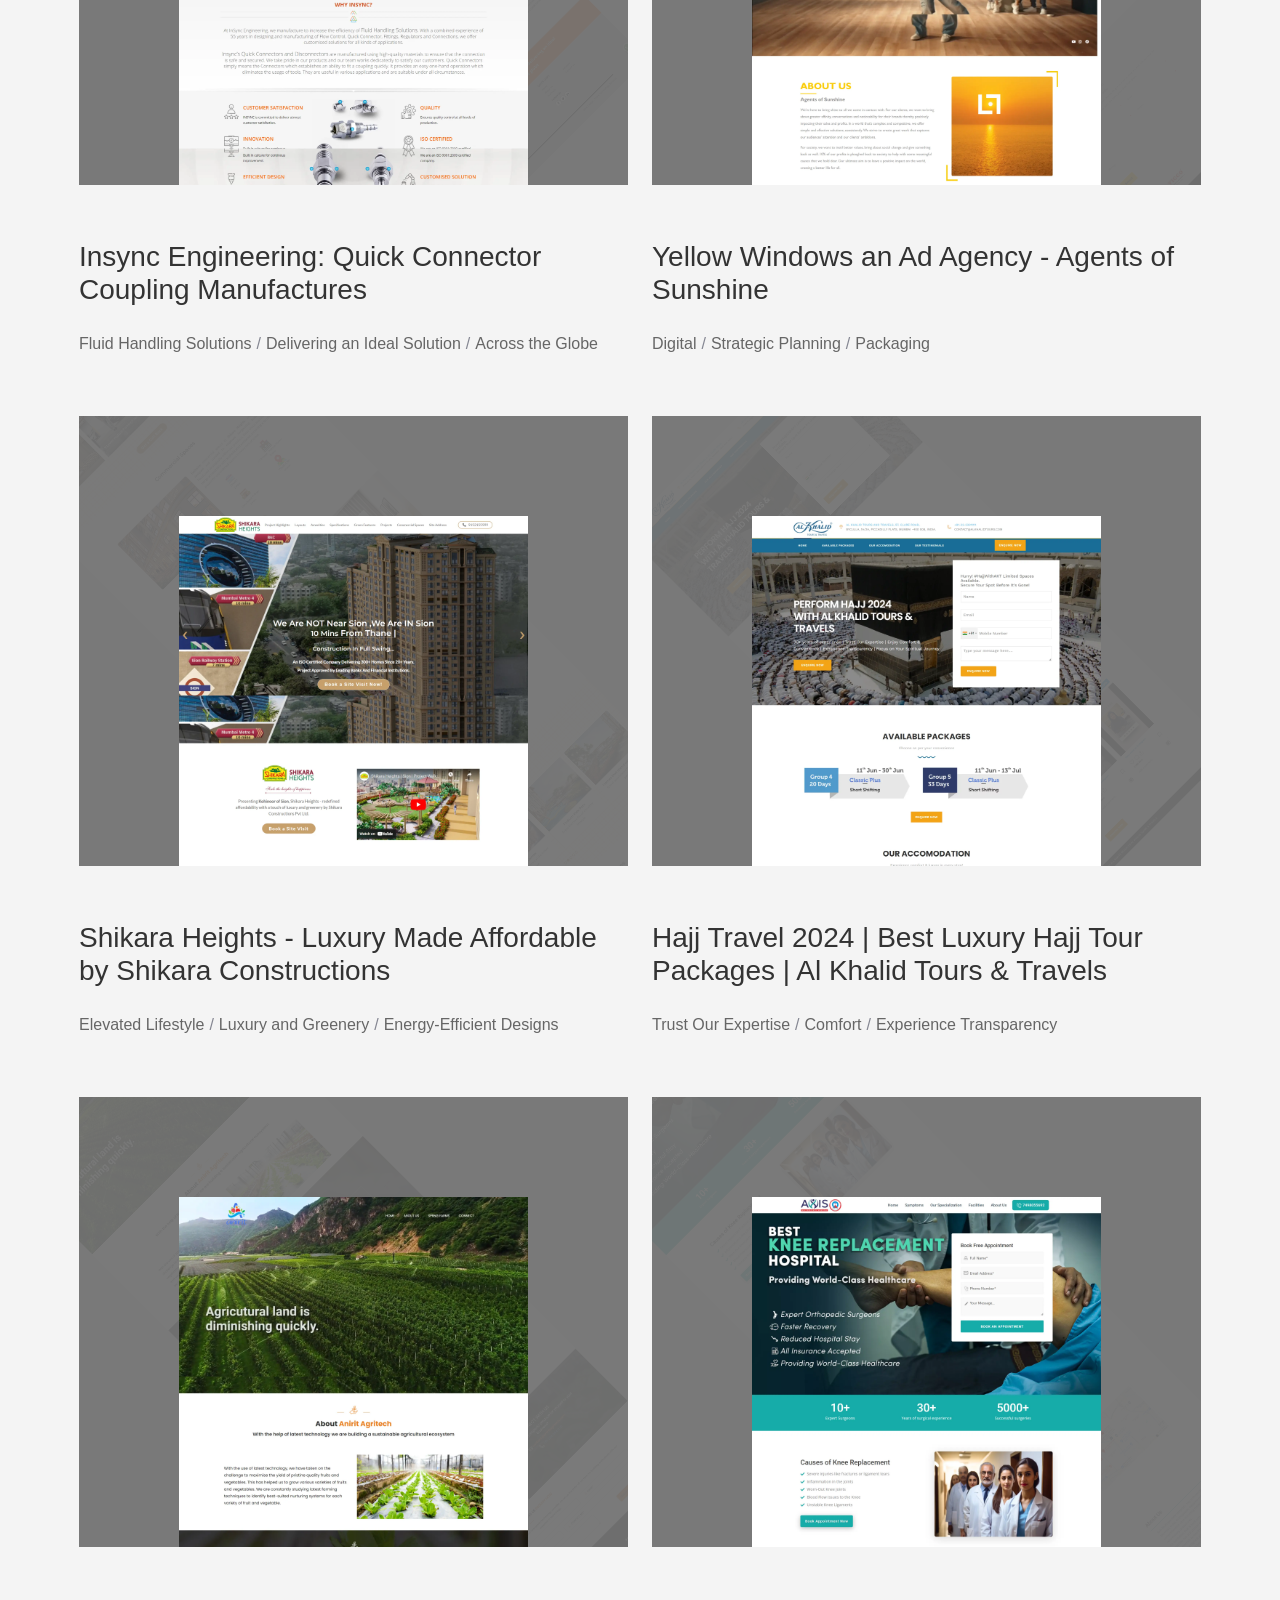
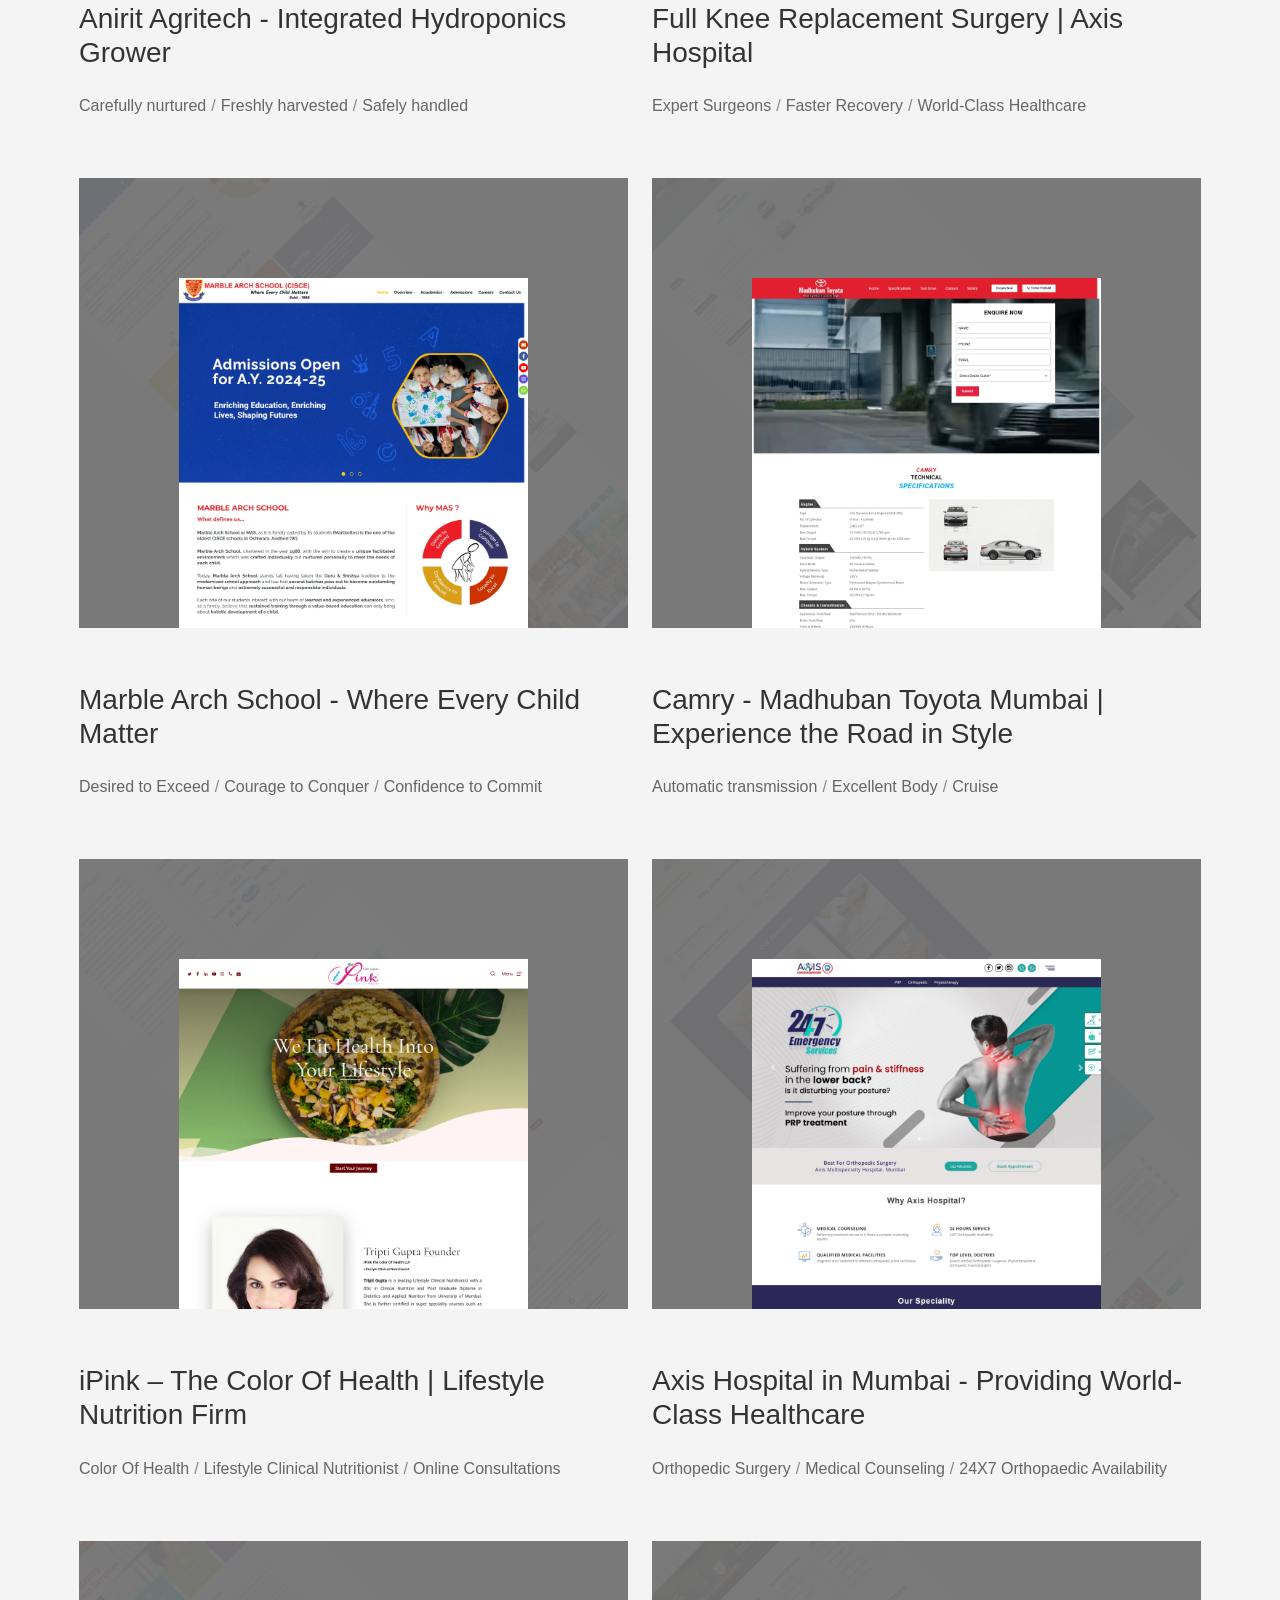
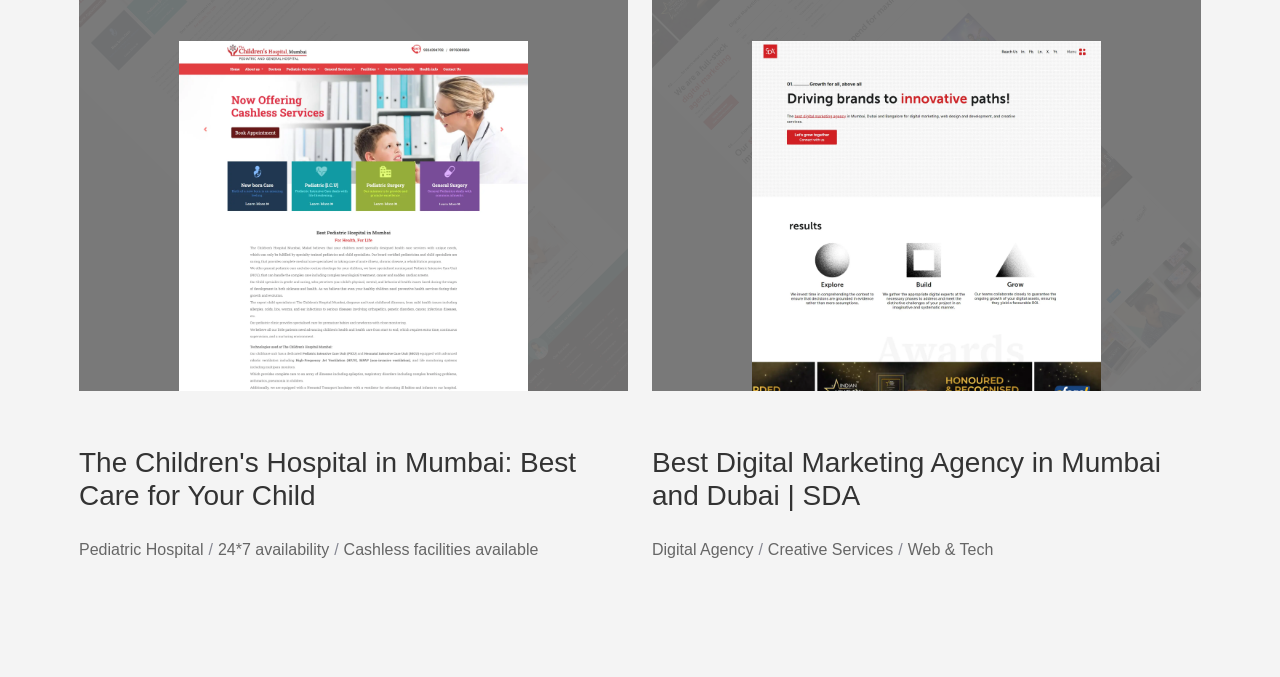
<file: project-list.html>
<!DOCTYPE html>
<html lang="zxx">

<head>

    <meta charset="UTF-8">
    <meta http-equiv="X-UA-Compatible" content="IE=edge">
    <title>Shakib Shaikh - Portfolio </title>
    <meta name="robots" content="noindex, follow" />
    <meta name="description" content="">
    <meta name="viewport" content="width=device-width, initial-scale=1.0">
    <!-- Favicon -->
    <link rel="shortcut icon" type="image/x-icon" href="assets/images/favicon.ico" />

    
    <!-- Minify Version -->
    <link rel="stylesheet" href="assets/css/vendor/vendor.min.css">
    <link rel="stylesheet" href="assets/css/plugins/plugins.min.css">
    <link rel="stylesheet" href="assets/css/style.min.css">

</head>

<body>

    <main class="main-wrapper">




        <!-- Offcanvas Overlay -->
        <div class="offcanvas-overlay"></div>

        <!-- ...::: Start Breadcrumb Section :::... -->
        <div class="breadcrumb-section section-bg overflow-hidden pos-relative">
            <div class="breadcrumb-shape-top-left"></div>
            <div class="breadcrumb-shape-bottom-right"></div>
            <div class="breadcrumb-box">
                <div class="container">
                    <div class="row">
                        <div class="col-12">
                            <div class="breadcrumb-content">
                                <h2 class="title">Projects</h2>
                                <ul class="breadcrumb-link">
                                    <li><a href="project-list.html">Work</a></li>
                                    <li class="active" aria-current="page">Projects List</li>
                                </ul>
                            </div>
                        </div>
                    </div>
                </div>
            </div>
        </div>
        <!-- ...::: End Breadcrumb Section :::... -->

        <!-- .....:::::: Start Project Section :::::.... -->
        <div class="project-section section-gap-tb-165">
            <div class="container">
                <div class="row">
                    <div class="col-12">
                        <div class="projects-gallery-filter-nav">
                            <button class="btn btn-outline-secondary active" data-filter="*">All</button>
                            <button class="btn btn-outline-secondary" data-filter=".html">HTML</button>
                            <button class="btn btn-outline-secondary" data-filter=".wordpress">Wordpress</button>
                            <!-- <button class="btn btn-outline-secondary" data-filter=".shopify">Shopify</button> -->
                            <button class="btn btn-outline-secondary" data-filter=".seo">SEO</button>
                        </div>

                    </div>
                </div>
                <div class="row">
                    <div class="col-12">
                        <div class="projects-wrapper-gallery-content">
                            <div class="row">
                                <div class="col-md-6 filter-item html">
                                    <!-- Start Project Box Single Item -->
                                    <div class="project-box-single-item">
                                        <div class="img-box">
                                            <div class="bg-overlay"></div>
                                            <div class="bg-image">
                                                <img src="assets/images/project/Bapuna-Group.webp" alt="">
                                            </div>
                                            <div class="image">
                                                <img src="assets/images/project/Bapuna-Group.webp" alt="">
                                            </div>
                                        </div>
                                        <div class="content">
                                            <h4 class="title"><a target="_blank" href="https://bapuna.com/">
                                                Bapuna Group: Leading Distillers and Bottlers in India</a></h4>

                                            <ul class="catagory-nav-item">
                                                <li><a href="#">Consumer Products</a></li>
                                                <li><a href="#">Lifestyle</a></li>
                                                <li><a href="#">Philanthropy</a></li>
                                            </ul>
                                        </div>
                                    </div>
                                    <!-- End Project Box Single Item -->
                                </div>
                                <div class="col-md-6 filter-item wordpress">
                                    <!-- Start Project Box Single Item -->
                                    <div class="project-box-single-item">
                                        <div class="img-box">
                                            <div class="bg-overlay"></div>
                                            <div class="bg-image">
                                                <img src="assets/images/project/Fortuner.webp" alt="">
                                            </div>
                                            <div class="image">
                                                <img src="assets/images/project/Fortuner.webp" alt="">
                                            </div>
                                        </div>
                                        <div class="content">
                                            <h4 class="title"><a target="_blank" href="https://madhubantoyota.co.in/fortuner-on-road-price-mumbai/">Fortuner - Madhuban Toyota Mumbai | Experience the Road in Style</a></h4>

                                            <ul class="catagory-nav-item">
                                                <li><a href="#">On Customisation</a></li>
                                                <li><a href="#">Conquer on Style</a></li>
                                                <li><a href="#"> Manual & Automatic Transmission</a></li>
                                            </ul>
                                        </div>
                                    </div>
                                    <!-- End Project Box Single Item -->
                                </div>
                                <div class="col-md-6 filter-item seo">
                                    <!-- Start Project Box Single Item -->
                                    <div class="project-box-single-item">
                                        <div class="img-box">
                                            <div class="bg-overlay"></div>
                                            <div class="bg-image">
                                                <img src="assets/images/project/Quick-Connector-Coupling-Manufactures-in-India-Insync-Engineering.webp" alt="">
                                            </div>
                                            <div class="image">
                                                <img src="assets/images/project/Quick-Connector-Coupling-Manufactures-in-India-Insync-Engineering.webp" alt="">
                                            </div>
                                        </div>
                                        <div class="content">
                                            <h4 class="title"><a href="https://insyncengineering.in/">
                                                Insync Engineering: Quick Connector Coupling Manufactures</a></h4>

                                            <ul class="catagory-nav-item">
                                                <li><a href="#">Fluid Handling Solutions</a></li>
                                                <li><a href="#">Delivering an Ideal Solution</a></li>
                                                <li><a href="#">Across the Globe</a></li>
                                            </ul>
                                        </div>
                                    </div>
                                    <!-- End Project Box Single Item -->
                                </div>
                                <div class="col-md-6 filter-item html">
                                    <!-- Start Project Box Single Item -->
                                    <div class="project-box-single-item">
                                        <div class="img-box">
                                            <div class="bg-overlay"></div>
                                            <div class="bg-image">
                                                <img src="assets/images/project/Yellow-Windows.webp" alt="">
                                            </div>
                                            <div class="image">
                                                <img src="assets/images/project/Yellow-Windows.webp" alt="">
                                            </div>
                                        </div>
                                        <div class="content">
                                            <h4 class="title"><a target="_blank" href="https://www.yellowwindows.in/">
                                                Yellow Windows an Ad Agency - Agents of Sunshine</a></h4>

                                                <ul class="catagory-nav-item">
                                                <li><a href="#">Digital</a></li>
                                                <li><a href="#">Strategic Planning</a></li>
                                                <li><a href="#">Packaging</a></li>
                                            </ul>
                                        </div>
                                    </div>
                                    <!-- End Project Box Single Item -->
                                </div>
                                <div class="col-md-6 filter-item html">
                                    <!-- Start Project Box Single Item -->
                                    <div class="project-box-single-item">
                                        <div class="img-box">
                                            <div class="bg-overlay"></div>
                                            <div class="bg-image">
                                                <img src="assets/images/project/Shikara-Heights.webp" alt="">
                                            </div>
                                            <div class="image">
                                                <img src="assets/images/project/Shikara-Heights.webp" alt="">
                                            </div>
                                        </div>
                                        <div class="content">
                                            <h4 class="title"><a target="_blank" href="https://www.shikaraconstructions.com/dm/shikara-heights.html">
                                                Shikara Heights - Luxury Made Affordable by Shikara Constructions </a></h4>

                                            <ul class="catagory-nav-item">
                                                <li><a href="#">Elevated Lifestyle</a></li>
                                                <li><a href="#">Luxury and Greenery</a></li>
                                                <li><a href="#">Energy-Efficient Designs</a></li>
                                            </ul>
                                        </div>
                                    </div>
                                    <!-- End Project Box Single Item -->
                                </div>

                                <div class="col-md-6 filter-item html">
                                    <!-- Start Project Box Single Item -->
                                    <div class="project-box-single-item">
                                        <div class="img-box">
                                            <div class="bg-overlay"></div>
                                            <div class="bg-image">
                                                <img src="assets/images/project/Al-Khalid-Tours-Travels.webp" alt="">
                                            </div>
                                            <div class="image">
                                                <img src="assets/images/project/Al-Khalid-Tours-Travels.webp" alt="">
                                            </div>
                                        </div>
                                        <div class="content">
                                            <h4 class="title"><a target="_blank" href="https://alkhalidtours.com/hajj-tour-packages/">
                                                Hajj Travel 2024 | Best Luxury Hajj Tour Packages | Al Khalid Tours & Travels </a></h4>

                                            <ul class="catagory-nav-item">
                                                <li><a href="#">Trust Our Expertise</a></li>
                                                <li><a href="#">Comfort</a></li>
                                                <li><a href="#">Experience Transparency</a></li>
                                            </ul>
                                        </div>
                                    </div>
                                    <!-- End Project Box Single Item -->
                                </div>
                                <div class="col-md-6 filter-item html">
                                    <!-- Start Project Box Single Item -->
                                    <div class="project-box-single-item">
                                        <div class="img-box">
                                            <div class="bg-overlay"></div>
                                            <div class="bg-image">
                                                <img src="assets/images/project/Anirit-Agritech-Integrated-Hydroponics-Grower.webp" alt="">
                                            </div>
                                            <div class="image">
                                                <img src="assets/images/project/Anirit-Agritech-Integrated-Hydroponics-Grower.webp" alt="">
                                            </div>
                                        </div>
                                        <div class="content">
                                            <h4 class="title"><a target="_blank" href="https://anupamsuperstore.com/summer-giveaway/">
                                                Anirit Agritech - Integrated Hydroponics Grower </a></h4>

                                            <ul class="catagory-nav-item">
                                                <li><a href="#">Carefully nurtured</a></li>
                                                <li><a href="#">Freshly harvested</a></li>
                                                <li><a href="#">Safely handled</a></li>
                                            </ul>
                                        </div>
                                    </div>
                                    <!-- End Project Box Single Item -->
                                </div>
                                <div class="col-md-6 filter-item html">
                                    <!-- Start Project Box Single Item -->
                                    <div class="project-box-single-item">
                                        <div class="img-box">
                                            <div class="bg-overlay"></div>
                                            <div class="bg-image">
                                                <img src="assets/images/project/Axis-Hospital.webp" alt="">
                                            </div>
                                            <div class="image">
                                                <img src="assets/images/project/Axis-Hospital.webp" alt="">
                                            </div>
                                        </div>
                                        <div class="content">
                                            <h4 class="title"><a target="_blank" href="https://www.axishospital.in/dm/full-knee-replacement-surgery/">
                                                Full Knee Replacement Surgery | Axis Hospital </a></h4>

                                            <ul class="catagory-nav-item">
                                                <li><a href="#">Expert Surgeons</a></li>
                                                <li><a href="#">Faster Recovery</a></li>
                                                <li><a href="#">World-Class Healthcare</a></li>
                                            </ul>
                                        </div>
                                    </div>
                                    <!-- End Project Box Single Item -->
                                </div>
                                <div class="col-md-6 filter-item wordpress">
                                    <!-- Start Project Box Single Item -->
                                    <div class="project-box-single-item">
                                        <div class="img-box">
                                            <div class="bg-overlay"></div>
                                            <div class="bg-image">
                                                <img src="assets/images/project/Marble-Arch-School-–-Oshiwara-Andheri-Mumbai.webp" alt="">
                                            </div>
                                            <div class="image">
                                                <img src="assets/images/project/Marble-Arch-School-–-Oshiwara-Andheri-Mumbai.webp" alt="">
                                            </div>
                                        </div>
                                        <div class="content">
                                            <h4 class="title"><a target="_blank" href="https://www.marblearchschool.org/">
                                                Marble Arch School - Where Every Child Matter</a></h4>

                                            <ul class="catagory-nav-item">
                                                <li><a href="#">Desired to Exceed</a></li>
                                                <li><a href="#">Courage to Conquer</a></li>
                                                <li><a href="#">Confidence to Commit</a></li>
                                            </ul>
                                        </div>
                                    </div>
                                    <!-- End Project Box Single Item -->
                                </div>
                                <div class="col-md-6 filter-item wordpress">
                                    <!-- Start Project Box Single Item -->
                                    <div class="project-box-single-item">
                                        <div class="img-box">
                                            <div class="bg-overlay"></div>
                                            <div class="bg-image">
                                                <img src="assets/images/project/Camry-Madhuban-Toyota-Mumbai.webp" alt="">
                                            </div>
                                            <div class="image">
                                                <img src="assets/images/project/Camry-Madhuban-Toyota-Mumbai.webp" alt="">
                                            </div>
                                        </div>
                                        <div class="content">
                                            <h4 class="title"><a target="_blank" href="https://madhubantoyota.co.in/camry-on-road-price-in-mumbai/">Camry - Madhuban Toyota Mumbai | Experience the Road in Style</a></h4>

                                            <ul class="catagory-nav-item">
                                                <li><a href="#">Automatic transmission</a></li>
                                                <li><a href="#">Excellent Body</a></li>
                                                <li><a href="#">Cruise</a></li>
                                            </ul>
                                        </div>
                                    </div>
                                    <!-- End Project Box Single Item -->
                                </div>
                           
                                <div class="col-md-6 filter-item wordpress">
                                    <!-- Start Project Box Single Item -->
                                    <div class="project-box-single-item">
                                        <div class="img-box">
                                            <div class="bg-overlay"></div>
                                            <div class="bg-image">
                                                <img src="assets/images/project/iPink.webp" alt="">
                                            </div>
                                            <div class="image">
                                                <img src="assets/images/project/iPink.webp" alt="">
                                            </div>
                                        </div>
                                        <div class="content">
                                            <h4 class="title"><a target="_blank" href="https://triptigupta.com/">iPink – The Color Of Health | Lifestyle Nutrition Firm</a></h4>

                                            <ul class="catagory-nav-item">
                                                <li><a href="#">Color Of Health</a></li>
                                                <li><a href="#">Lifestyle Clinical Nutritionist</a></li>
                                                <li><a href="#">Online Consultations</a></li>
                                            </ul>
                                        </div>
                                    </div>
                                    
                                    <!-- End Project Box Single Item -->
                                </div>
                             
                                <div class="col-md-6 filter-item seo">
                                    <!-- Start Project Box Single Item -->
                                    <div class="project-box-single-item">
                                        <div class="img-box">
                                            <div class="bg-overlay"></div>
                                            <div class="bg-image">
                                                <img src="assets/images/project/Best-Hospital-in-Mumbai-Providing-World-Class-Healthcare.webp" alt="">
                                            </div>
                                            <div class="image">
                                                <img src="assets/images/project/Best-Hospital-in-Mumbai-Providing-World-Class-Healthcare.webp" alt="">
                                            </div>
                                        </div>
                                        <div class="content">
                                            <h4 class="title"><a href="https://axishospital.in/">
                                                Axis Hospital in Mumbai - Providing World-Class Healthcare</a></h4>

                                            <ul class="catagory-nav-item">
                                                <li><a href="#"> Orthopedic Surgery</a></li>
                                                <li><a href="#">Medical Counseling</a></li>
                                                <li><a href="#">24X7 Orthopaedic Availability</a></li>
                                            </ul>
                                        </div>
                                    </div>
                                    <!-- End Project Box Single Item -->
                                </div>
                                <div class="col-md-6 filter-item seo">
                                    <!-- Start Project Box Single Item -->
                                    <div class="project-box-single-item">
                                        <div class="img-box">
                                            <div class="bg-overlay"></div>
                                            <div class="bg-image">
                                                <img src="assets/images/project/The-Children-s-Hospital-in-Mumbai-Best-Care-for-Your-Child.webp" alt="">
                                            </div>
                                            <div class="image">
                                                <img src="assets/images/project/The-Children-s-Hospital-in-Mumbai-Best-Care-for-Your-Child.webp" alt="">
                                            </div>
                                        </div>
                                        <div class="content">
                                            <h4 class="title"><a href="https://www.thechildrenshospitalmumbai.com/">
                                                The Children's Hospital in Mumbai: Best Care for Your Child</a></h4>

                                            <ul class="catagory-nav-item">
                                                <li><a href="#">Pediatric Hospital</a></li>
                                                <li><a href="#">24*7 availability</a></li>
                                                <li><a href="#">Cashless facilities available</a></li>
                                            </ul>
                                        </div>
                                    </div>
                                    <!-- End Project Box Single Item -->
                                </div>
                                <div class="col-md-6 filter-item seo">
                                    <!-- Start Project Box Single Item -->
                                    <div class="project-box-single-item">
                                        <div class="img-box">
                                            <div class="bg-overlay"></div>
                                            <div class="bg-image">
                                                <img src="assets/images/project/Best-Digital-Marketing-Agency-in-Mumbai-and-Dubai-SDA.webp" alt="">
                                            </div>
                                            <div class="image">
                                                <img src="assets/images/project/Best-Digital-Marketing-Agency-in-Mumbai-and-Dubai-SDA.webp" alt="">
                                            </div>
                                        </div>
                                        <div class="content">
                                            <h4 class="title"><a href="https://spicetreedigital.com/">
                                                Best Digital Marketing Agency in Mumbai and Dubai | SDA</a></h4>

                                            <ul class="catagory-nav-item">
                                                <li><a href="#">Digital Agency</a></li>
                                                <li><a href="#">Creative Services</a></li>
                                                <li><a href="#">Web & Tech</a></li>
                                            </ul>
                                        </div>
                                    </div>
                                    <!-- End Project Box Single Item -->
                                </div>
                            </div>
                        </div>
                    </div>
                </div>

            </div>
        </div>
        <!-- .....:::::: End Project Section :::::.... -->



        <!-- material-scrolltop button -->
        <button class="material-scrolltop" type="button"></button>
    </main>



    <!-- Minify Version -->
    <script src="assets/js/vendor.min.js"></script>
    <script src="assets/js/plugins.min.js"></script>

    <!--Main JS (Common Activation Codes)-->
    <script src="assets/js/main.js"></script>

</body>

</html>
</file>
<file: assets/css/style.min.css>
@charset "UTF-8";
@import url(https://fonts.googleapis.com/css2?family=Cormorant+Garamond:ital,wght@0,300;0,400;0,500;0,600;0,700;1,300;1,400;1,500;1,600;1,700&amp;family=Poppins:ital,wght@0,100;0,200;0,300;0,400;0,500;0,600;0,700;0,800;0,900;1,100;1,200;1,300;1,400;1,500;1,600;1,700;1,800;1,900&amp;display=swap);
html {
    scroll-behavior: smooth
}

body,
html {
    height: 100%
}

body {
    background: #f4f4f4;
    color: #858792;
    font-family: Poppins, sans-serif
}
 a {
    color: #666 !important;
    text-decoration: none
}

a:hover {
    color: #fff
}

.btn,
a,
button,
img,
input {
    -webkit-transition: all .5s ease;
    transition: all .5s ease
}

.append-button,
.btn,
.btn:focus,
.swiper-button-next,
.swiper-button-prev,
.swiper-pagination-bullet,
.swiper-slide,
a,
a:active,
a:focus,
a:hover,
button,
button:focus,
input,
input:focus,
select,
textarea {
    text-decoration: none;
    outline: 0;
    -webkit-box-shadow: none;
    box-shadow: none
}

.btn:active:focus {
    -webkit-box-shadow: none;
    box-shadow: none
}

.btn-primary:focus {
    border-color: #0d6efd;
    color: #fff
}

.accordion-button:focus {
    -webkit-box-shadow: none;
    box-shadow: none
}

h1,
h2,
h3,
h4,
h5,
h6 {
    color: #fff;
    font-family: "Cormorant Garamond", serif
}

ul {
    margin: 0;
    padding: 0;
    list-style: none
}

img {
    max-width: 100%
}

input,
textarea {
    width: 100%
}

p:last-child {
    margin-bottom: 0
}

.img-full {
    width: 100%;
    overflow: hidden;
    -o-object-fit: cover;
    object-fit: cover;
    -o-object-position: center center;
    object-position: center center
}

::-moz-selection {
    background-color: #0d6efd;
    color: #fff
}

::selection {
    background-color: #0d6efd;
    color: #fff
}

.section-dark-blue-bg {
    background: #252734
}

.section-gray-blue-bg {
    background: #2a2c39
}

.social-link {
    display: -webkit-box;
    display: -ms-flexbox;
    display: flex;
    -ms-flex-wrap: wrap;
    flex-wrap: wrap;
    margin-bottom: -20px
}

.social-link li {
    margin-right: 20px;
    margin-bottom: 20px
}

.social-link li:last-child {
    margin-right: 0
}

.social-link a {
    display: block;
    color: #fff;
    height: 45px;
    width: 45px;
    border-radius: 50%;
    border: 1px solid rgba(255, 255, 255, .1);
    line-height: 45px;
    text-align: center
}

.social-link a:hover {
    background: #fff;
    border-color: #fff;
    color: #252734
}

@media (min-width:768px) {
    .social-link a {
        height: 60px;
        width: 60px;
        line-height: 60px
    }
}

.content-hero-image {
    margin-bottom: 65px
}

.content-meta {
    display: -webkit-box;
    display: -ms-flexbox;
    display: flex;
    -webkit-box-align: center;
    -ms-flex-align: center;
    align-items: center;
    -webkit-box-pack: justify;
    -ms-flex-pack: justify;
    justify-content: space-between;
    -ms-flex-wrap: wrap;
    flex-wrap: wrap;
    margin-bottom: -10px
}

.content-meta .post-meta-2 {
    margin-bottom: 0
}

.content-meta>* {
    margin-bottom: 10px
}

.default-content-style .title {
    font-size: 34px;
    font-weight: 700;
    line-height: 1.02;
    margin-bottom: 50px;
    margin-top: 25px
}

@media (min-width:576px) {
    .default-content-style .title {
        font-size: 38px
    }
}

@media (min-width:768px) {
    .default-content-style .title {
        font-size: 48px
    }
}

@media (min-width:992px) {
    .default-content-style .title {
        font-size: 55px
    }
}

@media (min-width:1200px) {
    .default-content-style .title {
        font-size: 66px
    }
}

.default-content-style .sub-title {
    font-size: 30px;
    font-weight: 600;
    margin-top: 60px;
    margin-bottom: 30px
}

@media (min-width:576px) {
    .default-content-style .sub-title {
        font-size: 36px
    }
}

@media (min-width:768px) {
    .default-content-style .sub-title {
        font-size: 38px
    }
}

@media (min-width:992px) {
    .default-content-style .sub-title {
        font-size: 45px
    }
}

@media (min-width:1200px) {
    .default-content-style .sub-title {
        font-size: 50px
    }
}

.default-content-style .quote {
    font-size: 23px;
    line-height: 1.2;
    text-decoration: underline;
    font-weight: 600;
    color: #9899a1;
    margin-bottom: 25px
}

.default-content-style p {
    margin-bottom: 25px
}

.default-content-style p:last-child {
    margin-bottom: 0
}

.default-content-style .content-list-item li {
    display: -webkit-box;
    display: -ms-flexbox;
    display: flex;
    -webkit-box-orient: vertical;
    -webkit-box-direction: normal;
    -ms-flex-direction: column;
    flex-direction: column;
    -webkit-box-align: center;
    -ms-flex-align: center;
    align-items: center
}

.default-content-style .content-list-item .list-title {
    font-family: Poppins, sans-serif;
    font-size: 24px
}

@media (min-width:768px) {
    .default-content-style .content-list-item .list-title {
        font-size: 28px
    }
}

.default-content-style .content-list-item .icon {
    font-size: 35px;
    width: 100px;
    height: 100px;
    border-radius: 50%;
    display: -webkit-box;
    display: -ms-flexbox;
    display: flex;
    -webkit-box-align: center;
    -ms-flex-align: center;
    align-items: center;
    -webkit-box-pack: center;
    -ms-flex-pack: center;
    justify-content: center;
    border: 1px solid rgba(255, 255, 255, .1);
    color: #fff
}

.default-content-style .content-list-with-text li {
    -webkit-box-align: center;
    -ms-flex-align: center;
    align-items: center;
    margin-bottom: 30px
}

@media (min-width:768px) {
    .default-content-style .content-list-with-text li {
        -webkit-box-orient: horizontal;
        -webkit-box-direction: normal;
        -ms-flex-direction: row;
        flex-direction: row
    }
}

.default-content-style .content-list-with-text li .left {
    width: 100%;
    word-break: break-all;
    margin-right: 0;
    margin-bottom: 10px
}

@media (min-width:768px) {
    .default-content-style .content-list-with-text li .left {
        width: 190px;
        margin-right: 50px;
        margin-bottom: 0
    }
}

@media (min-width:992px) {
    .default-content-style .content-list-with-text li .left {
        margin-right: 70px
    }
}

.default-content-style .content-list-with-text li .right {
    width: 100%
}

@media (min-width:768px) {
    .default-content-style .content-list-with-text li .right {
        width: calc(100% - 220px)
    }
}

@media (min-width:992px) {
    .default-content-style .content-list-with-text li .right {
        width: calc(100% - 260px)
    }
}

.default-content-style .content-list-with-text li .list-title {
    font-family: Poppins, sans-serif;
    font-size: 24px
}

@media (min-width:768px) {
    .default-content-style .content-list-with-text li .list-title {
        font-size: 26px
    }
}

@media (min-width:992px) {
    .default-content-style .content-list-with-text li .list-title {
        font-size: 28px
    }
}

.default-content-style .content-list-with-icon {
    margin-top: 60px
}

.default-content-style .content-list-with-icon li {
    -webkit-box-align: start;
    -ms-flex-align: start;
    align-items: flex-start;
    margin-bottom: 45px
}

@media (min-width:768px) {
    .default-content-style .content-list-with-icon li {
        -webkit-box-orient: horizontal;
        -webkit-box-direction: normal;
        -ms-flex-direction: row;
        flex-direction: row
    }
}

.default-content-style .content-list-with-icon li .left {
    width: 100%;
    word-break: break-all;
    margin-right: 0;
    margin-bottom: 25px
}

@media (min-width:768px) {
    .default-content-style .content-list-with-icon li .left {
        margin-right: 50px;
        margin-bottom: 0;
        width: 100px
    }
}

@media (min-width:992px) {
    .default-content-style .content-list-with-icon li .left {
        margin-right: 40px
    }
}

.default-content-style .content-list-with-icon li .right {
    width: 100%
}

@media (min-width:768px) {
    .default-content-style .content-list-with-icon li .right {
        width: calc(100% - 40px)
    }
}

@media (min-width:992px) {
    .default-content-style .content-list-with-icon li .right {
        width: calc(100% - 40px)
    }
}

.default-content-style .content-list-with-icon li .list-title {
    margin-bottom: 25px
}

.default-content-style .content-inner-image {
    overflow: hidden
}

.default-content-style .content-inner-image.image-double {
    display: -webkit-box;
    display: -ms-flexbox;
    display: flex;
    -webkit-box-orient: vertical;
    -webkit-box-direction: normal;
    -ms-flex-direction: column;
    flex-direction: column
}

@media (min-width:576px) {
    .default-content-style .content-inner-image.image-double {
        -webkit-box-orient: horizontal;
        -webkit-box-direction: normal;
        -ms-flex-direction: row;
        flex-direction: row
    }
}

.default-content-style .content-inner-image.image-double .image {
    width: 100%;
    height: 420px;
    margin-bottom: 30px
}

.default-content-style .content-inner-image.image-double .image:last-child {
    margin-bottom: 30px
}

@media (min-width:576px) {
    .default-content-style .content-inner-image.image-double .image {
        width: calc(50% - 30px);
        margin-right: 30px;
        margin-bottom: 0;
        height: 300px
    }
}

@media (min-width:768px) {
    .default-content-style .content-inner-image.image-double .image {
        height: 420px
    }
}

.default-content-style .content-inner-image.image-double .image:last-child {
    margin-right: 0
}

.default-content-style .content-inner-image.image-double .image img {
    -o-object-fit: cover;
    object-fit: cover;
    height: 100%;
    width: 100%
}

.btn {
    font-size: 15px;
    text-align: center;
    position: relative;
    z-index: 9;
    overflow: hidden;
    color: #737373;
    -webkit-box-shadow: none !important;
    box-shadow: none !important;
    outline: 0 !important
}

.btn:hover {
    color: #fff
}

.btn-sm {
    padding-left: 40px;
    padding-right: 40px;
    height: 65px;
    border-radius: 32.5px;
    line-height: 60px
}

.btn-sm::after {
    content: "";
    border-radius: 32.5px
}

.btn-md {
    padding-left: 20px;
    padding-right: 20px;
    height: 50px;
    border-radius: 35px;
    line-height: 35px
}

@media (min-width:576px) {
    .btn-md {
        padding-left: 40px;
        padding-right: 40px;
        height: 60px;
        line-height: 50px
    }
}

@media (min-width:1200px) {
    .btn-md {
        padding-left: 50px;
        padding-right: 50px;
        height: 70px;
        line-height: 60px
    }
}

.btn-md::after {
    content: "";
    border-radius: 35px
}

.btn-lg {
    border-radius: 32.5px;
    padding-left: 30px;
    padding-right: 30px;
    height: 50px;
    line-height: 30px
}

@media (min-width:576px) {
    .btn-lg {
        padding-left: 40px;
        padding-right: 40px;
        height: 60px;
        line-height: 43px
    }
}

@media (min-width:1200px) {
    .btn-lg {
        padding-left: 60px;
        padding-right: 60px;
        height: 65px;
        line-height: 45px
    }
}

.btn-lg::after {
    content: "";
    border-radius: 32.5px
}

.btn-xl {
    padding-left: 30px;
    padding-right: 30px;
    height: 60px;
    border-radius: 42.5px;
    line-height: 45px
}

@media (min-width:576px) {
    .btn-xl {
        padding-left: 30px;
        padding-right: 30px;
        height: 55px;
        line-height: 44px
    }
}

@media (min-width:768px) {
    .btn-xl {
        padding-left: 40px;
        padding-right: 40px;
        height: 60px;
        line-height: 50px
    }
}

@media (min-width:1200px) {
    .btn-xl {
        padding-left: 60px;
        padding-right: 60px;
        height: 85px;
        line-height: 70px
    }
}

.btn-xl::after {
    content: "";
    border-radius: 42.5px
}

.btn-fill-one {
    background: #2e303d
}

.btn-fill-one::after {
    position: absolute;
    content: "";
    top: 50%;
    left: 50%;
    -webkit-transform: translate(-50%, -50%) scaleX(.3);
    transform: translate(-50%, -50%) scaleX(.3);
    width: 100%;
    height: 100%;
    background: 0 0;
    -webkit-transition: all .5s ease;
    transition: all .5s ease;
    z-index: -1
}

.btn-fill-one:hover {
    border: 1px solid #3b3d49
}

.btn-fill-one:hover::after {
    -webkit-transform: translate(-50%, -50%) scaleX(1.2);
    transform: translate(-50%, -50%) scaleX(1.2);
    background: #3b3d49
}

.btn-outline-one {
    border: 1px solid #3b3d49;
    -webkit-transition: all .5s ease;
    transition: all .5s ease
}

.btn-outline-one::after {
    position: absolute;
    content: "";
    top: 50%;
    left: 50%;
    -webkit-transform: translate(-50%, -50%) scaleX(.8);
    transform: translate(-50%, -50%) scaleX(.8);
    width: 100%;
    height: 100%;
    background: 0 0;
    -webkit-transition: all .5s ease;
    transition: all .5s ease;
    z-index: -1
}

.btn-outline-one:hover {
    border: 1px solid #2e303d
}

.btn-outline-one:hover::after {
    -webkit-transform: translate(-50%, -50%) scaleX(1.2);
    transform: translate(-50%, -50%) scaleX(1.2);
    background: #2e303d
}

@-webkit-keyframes animate-ripple {
    50% {
        -webkit-box-shadow: 0 0 0 20px rgba(255, 255, 255, 0);
        box-shadow: 0 0 0 20px rgba(255, 255, 255, 0)
    }
    100% {
        -webkit-box-shadow: 0 0 0 0 rgba(255, 255, 255, 0);
        box-shadow: 0 0 0 0 rgba(255, 255, 255, 0)
    }
}

@keyframes animate-ripple {
    50% {
        -webkit-box-shadow: 0 0 0 20px rgba(255, 255, 255, 0);
        box-shadow: 0 0 0 20px rgba(255, 255, 255, 0)
    }
    100% {
        -webkit-box-shadow: 0 0 0 0 rgba(255, 255, 255, 0);
        box-shadow: 0 0 0 0 rgba(255, 255, 255, 0)
    }
}

.wave-btn {
    display: block;
    position: relative;
    width: 60px;
    height: 60px;
    background: #2a2c39;
    border-radius: 50%;
    display: -webkit-box;
    display: -ms-flexbox;
    display: flex;
    -webkit-box-align: center;
    -ms-flex-align: center;
    align-items: center;
    -webkit-box-pack: center;
    -ms-flex-pack: center;
    justify-content: center
}

@media (min-width:992px) {
    .wave-btn {
        width: 100px;
        height: 100px
    }
}

.ripple,
.ripple::after,
.ripple::before {
    position: absolute;
    -webkit-box-shadow: 0 0 0 0 rgba(255, 255, 255, .6);
    box-shadow: 0 0 0 0 rgba(255, 255, 255, .6);
    top: 50%;
    left: 50%;
    width: 100%;
    height: 100%;
    border-radius: 50%;
    z-index: -1;
    -webkit-animation: animate-ripple 3s infinite linear backwards;
    animation: animate-ripple 3s infinite linear backwards;
    -webkit-transform: translate(-50%, -50%);
    transform: translate(-50%, -50%);
    display: -webkit-box;
    display: -ms-flexbox;
    display: flex;
    -webkit-box-align: center;
    -ms-flex-align: center;
    align-items: center;
    -webkit-box-pack: center;
    -ms-flex-pack: center;
    justify-content: center;
    z-index: 1
}

.ripple::before {
    position: absolute;
    content: "";
    -webkit-animation-delay: .5s;
    animation-delay: .5s
}

.ripple::after {
    position: absolute;
    content: "";
    -webkit-animation-delay: .9s;
    animation-delay: .9s
}

@media (min-width:576px) {
    .container,
    .container-sm {
        max-width: 540px
    }
}

@media (min-width:768px) {
    .container,
    .container-md,
    .container-sm {
        max-width: 720px
    }
}

@media (min-width:992px) {
    .container,
    .container-lg,
    .container-md,
    .container-sm {
        max-width: 960px
    }
}

@media (min-width:1200px) {
    .container,
    .container-lg,
    .container-md,
    .container-sm,
    .container-xl {
        max-width: 1170px
    }
}

.icon-space-left i {
    padding-left: 10px
}

.icon-space-right i {
    padding-right: 10px
}

.pos-relative {
    position: relative
}

.pos-absolute {
    position: absolute
}

.inner-shape {
    -webkit-transform: scale(.85);
    transform: scale(.85);
    -webkit-transition: all .5s ease;
    transition: all .5s ease;
    visibility: hidden;
    opacity: 0
}

.inner-shape-top-right {
    position: absolute;
    width: 345px;
    height: 345px;
    border-radius: 50%;
    border: 1px solid rgba(255, 255, 255, .05);
    top: -230px;
    right: -230px
}

.inner-shape-top-right::before {
    position: absolute;
    content: "";
    width: 400px;
    height: 400px;
    border-radius: 50%;
    border: 1px solid rgba(255, 255, 255, .05);
    top: -20px;
    right: -20px
}

.inner-shape-top-right::after {
    position: absolute;
    content: "";
    width: 460px;
    height: 460px;
    border-radius: 50%;
    border: 1px solid rgba(255, 255, 255, .05);
    top: -40px;
    right: -40px
}

.inner-shape-bottom-right {
    position: absolute;
    width: 345px;
    height: 345px;
    border-radius: 50%;
    border: 1px solid rgba(255, 255, 255, .05);
    bottom: -230px;
    right: -230px
}

.inner-shape-bottom-right::before {
    position: absolute;
    content: "";
    width: 400px;
    height: 400px;
    border-radius: 50%;
    border: 1px solid rgba(255, 255, 255, .05);
    bottom: -20px;
    right: -20px
}

.inner-shape-bottom-right::after {
    position: absolute;
    content: "";
    width: 460px;
    height: 460px;
    border-radius: 50%;
    border: 1px solid rgba(255, 255, 255, .05);
    bottom: -40px;
    right: -40px
}

.mb-n5 {
    margin-bottom: -3rem
}

.mb-5 {
    margin-bottom: 3rem
}

.mb-n6 {
    margin-bottom: -25px
}

.mb-6 {
    margin-bottom: 25px
}

.section-bg {
    background: #737373
}

.section-bg-2 {
    background: #282a37
}

.section-mt-75 {
    margin-top: 45px
}

@media (min-width:992px) {
    .section-mt-75 {
        margin-top: 65px
    }
}

.section-mt-165 {
    margin-top: 75px
}

@media (min-width:992px) {
    .section-mt-165 {
        margin-top: 115px
    }
}

@media (min-width:1400px) {
    .section-mt-165 {
        margin-top: 135px
    }
}

@media (min-width:1800px) {
    .section-mt-165 {
        margin-top: 160px
    }
}

.section-gap-t-165 {
    padding-top: 75px
}

@media (min-width:992px) {
    .section-gap-t-165 {
        padding-top: 115px
    }
}

@media (min-width:1400px) {
    .section-gap-t-165 {
        padding-top: 135px
    }
}

@media (min-width:1800px) {
    .section-gap-t-165 {
        padding-top: 160px
    }
}

.section-gap-tb-165 {
    padding-top: 75px;
    padding-bottom: 75px
}

@media (min-width:992px) {
    .section-gap-tb-165 {
        padding-top: 115px;
        padding-bottom: 115px
    }
}

@media (min-width:1400px) {
    .section-gap-tb-165 {
        padding-top: 90px;
        padding-bottom: 135px
    }
}

@media (min-width:1800px) {
    .section-gap-tb-165 {
        padding-top: 160px;
        padding-bottom: 160px
    }
}

.section-content {
    margin-bottom: 40px
}

@media (min-width:992px) {
    .section-content {
        margin-bottom: 60px
    }
}

@media (min-width:1400px) {
    .section-content {
        margin-bottom: 100px
    }
}

.section-tag {
    font-size: 18px;
    font-weight: 300;
    position: relative;
    display: inline-block;
    padding-left: 27px
}

.section-tag::before {
    position: absolute;
    content: "||";
    top: 0;
    left: 0
}

.section-title {
    font-size: 36px;
    font-weight: 700;
    margin-top: 25px
}

@media (min-width:576px) {
    .section-title {
        font-size: 40px
    }
}

@media (min-width:768px) {
    .section-title {
        font-size: 50px
    }
}

@media (min-width:992px) {
    .section-title {
        font-size: 70px
    }
}

.default-form-group input,
.default-form-group textarea {
    background: #2a2c39;
    padding: 12px 20px;
    border: 1px solid rgba(255, 255, 255, .1);
    color: #fff;
    -webkit-transition: all .3s ease;
    transition: all .3s ease
}

.default-form-group input:focus,
.default-form-group textarea:focus {
    border-color: #fff
}

@media (min-width:576px) {
    .default-form-group input,
    .default-form-group textarea {
        padding: 20px 25px
    }
}

.default-form-group textarea {
    min-height: 180px
}

@media (min-width:768px) {
    .default-form-group textarea {
        min-height: 240px
    }
}

.default-form-group .btn {
    margin-top: 20px
}

.default-nav-style {
    display: -webkit-box;
    display: -ms-flexbox;
    display: flex
}

.default-nav-style .slider-button {
    width: 45px;
    height: 45px;
    display: -webkit-box;
    display: -ms-flexbox;
    display: flex;
    -webkit-box-align: center;
    -ms-flex-align: center;
    align-items: center;
    -webkit-box-pack: center;
    -ms-flex-pack: center;
    justify-content: center;
    border-radius: 50%;
    border: 1px solid rgba(255, 255, 255, .1);
    margin-right: 20px;
    -webkit-transition: all .5s ease;
    transition: all .5s ease;
    outline: 0
}

@media (min-width:768px) {
    .default-nav-style .slider-button {
        width: 55px;
        height: 55px
    }
}

@media (min-width:992px) {
    .default-nav-style .slider-button {
        width: 65px;
        height: 65px
    }
}

@media (min-width:1200px) {
    .default-nav-style .slider-button {
        width: 85px;
        height: 85px
    }
}

.default-nav-style .slider-button:last-child {
    margin-right: 0
}

.default-nav-style .slider-button:hover {
    background: #fff;
    color: #212529
}

.hero-wrapper {
    position: relative;
    height: 940px;
    overflow: hidden;
    z-index: 1
}

@media (min-width:576px) {
    .hero-wrapper {
        height: 1180px
    }
}

@media (min-width:768px) {
    .hero-wrapper {
        height: 1200px
    }
}

@media (min-width:992px) {
    .hero-wrapper {
        height: 750px
    }
}

@media (min-width:1200px) {
    .hero-wrapper {
        height: 910px
    }
}

@media (min-width:1800px) {
    .hero-wrapper {
        height: 1130px
    }
}

.hero-content {
    position: absolute;
    bottom: 60px;
    -webkit-transform: translateY(0);
    transform: translateY(0)
}

@media (min-width:992px) {
    .hero-content {
        top: 50%;
        bottom: auto;
        -webkit-transform: translateY(-50%);
        transform: translateY(-50%)
    }
}

.hero-content .tile-large,
.hero-content .title-big {
    letter-spacing: 0;
    font-weight: 700;
    line-height: 1;
    color: #fff
}

.hero-content .title-big {
    margin-top: 80px;
    font-size: 36px
}

@media (min-width:992px) {
    .hero-content .title-big {
        font-size: 50px
    }
}

@media (min-width:1200px) {
    .hero-content .title-big {
        font-size: 60px
    }
}

@media (min-width:1400px) {
    .hero-content .title-big {
        font-size: 85px
    }
}

.hero-content .title-large {
    font-size: 60px;
    font-weight: 700
}

@media (min-width:992px) {
    .hero-content .title-large {
        font-size: 80px
    }
}

@media (min-width:1200px) {
    .hero-content .title-large {
        font-size: 90px
    }
}

@media (min-width:1400px) {
    .hero-content .title-large {
        font-size: 110px
    }
}

@media (min-width:1800px) {
    .hero-content .title-large {
        font-size: 140px
    }
}

.hero-content .shape-mark {
    position: relative;
    z-index: 1
}

.hero-content .shape-mark::after {
    position: absolute;
    content: "";
    z-index: -1;
    background: url(../images/icon/hero-name-mark-shape.png);
    width: 100%;
    height: 22px;
    left: 0;
    bottom: 0;
    background-repeat: no-repeat
}

.hero-content p {
    margin-top: 20px;
    margin-bottom: 40px;
    font-size: 16px
}

@media (min-width:992px) {
    .hero-content p {
        margin-top: 40px;
        margin-bottom: 60px;
        font-size: 16px;
        width: 400px
    }
}

@media (min-width:1200px) {
    .hero-content p {
        font-size: 18px;
        width: 400px
    }
}

@media (min-width:1400px) {
    .hero-content p {
        font-size: 18px;
        width: 400px
    }
}

@media (min-width:1800px) {
    .hero-content p {
        font-size: 22px;
        width: 550px
    }
}

.video-link {
    display: -webkit-box;
    display: -ms-flexbox;
    display: flex;
    -webkit-box-align: center;
    -ms-flex-align: center;
    align-items: center;
    margin-top: 40px
}

.video-link .video-text {
    padding-left: 30px
}

@media (min-width:992px) {
    .video-link {
        margin-top: 40px
    }
}

@media (min-width:1200px) {
    .video-link {
        margin-top: 50px
    }
}

@media (min-width:1400px) {
    .video-link {
        margin-top: 125px
    }
}

@media (min-width:1800px) {
    .video-link {
        margin-top: 125px
    }
}

.hero-top-shape {
    position: absolute;
    top: -100px
}

.hero-bottom-shape {
    position: absolute;
    bottom: -100px
}

.hero-shape {
    z-index: -1
}

.hero-shape span {
    position: absolute;
    border: 1px solid rgba(255, 255, 255, .1);
    border-radius: 50%;
    display: block;
    top: 50%;
    left: 50%;
    -webkit-transform: translate(-50%, -50%);
    transform: translate(-50%, -50%);
    visibility: hidden;
    opacity: 0
}

@media (min-width:1200px) {
    .hero-shape span {
        visibility: visible;
        opacity: 1
    }
}

.hero-shape span:nth-child(1) {
    width: 440px;
    height: 440px
}

.hero-shape span:nth-child(2) {
    width: 560px;
    height: 560px
}

.hero-shape span:nth-child(3) {
    width: 700px;
    height: 700px
}

.hero-portrait {
    position: absolute;
    left: calc(50% - 22px);
    -webkit-transform: translateX(-50%);
    transform: translateX(-50%);
    top: 130px;
    width: 240px;
    z-index: -1
}

@media (min-width:576px) {
    .hero-portrait {
        left: calc(50% - 36px);
        width: 400px;
        top: 150px
    }
}

@media (min-width:992px) {
    .hero-portrait {
        right: 0;
        width: 400px;
        bottom: 0;
        top: auto;
        left: auto
    }
}

@media (min-width:1200px) {
    .hero-portrait {
        right: -155px;
        width: auto
    }
}

@media (min-width:1800px) {
    .hero-portrait {
        right: 0
    }
}

.hero-portrait .image {
    height: auto;
    position: relative;
    z-index: 8
}

@media (min-width:992px) {
    .hero-portrait .image {
        height: 570px
    }
}

@media (min-width:1200px) {
    .hero-portrait .image {
        height: 700px
    }
}

@media (min-width:1800px) {
    .hero-portrait .image {
        height: 950px
    }
}

.hero-portrait .image-half-round-shape {
    bottom: 10%;
    left: 50%;
    position: absolute;
    width: 150px;
    height: 250px;
    border-top-right-radius: 150px;
    border-bottom-right-radius: 150px;
    border: 1px solid rgba(255, 255, 255, .25);
    border-left: 0;
    z-index: -1
}

@media (min-width:576px) {
    .hero-portrait .image-half-round-shape {
        width: 260px;
        height: 400px;
        border-top-right-radius: 200px;
        border-bottom-right-radius: 200px
    }
}

@media (min-width:992px) {
    .hero-portrait .image-half-round-shape {
        bottom: 0;
        left: 60%;
        width: 260px;
        height: 464px;
        border-top-right-radius: 250px;
        border-bottom-right-radius: 250px
    }
}

@media (min-width:1200px) {
    .hero-portrait .image-half-round-shape {
        width: 350px;
        height: 600px;
        border-top-right-radius: 350px;
        border-bottom-right-radius: 350px
    }
}

@media (min-width:1800px) {
    .hero-portrait .image-half-round-shape {
        width: 400px;
        height: 800px;
        border-top-right-radius: 400px;
        border-bottom-right-radius: 400px
    }
}

.hero-portrait .image-half-round-shape::before {
    bottom: 68px;
    left: -75px;
    position: absolute;
    content: "";
    width: 400px;
    height: 660px;
    border-top-right-radius: 400px;
    border-bottom-right-radius: 400px;
    border: 1px solid rgba(255, 255, 255, .05);
    border-left: 0;
    z-index: -1;
    visibility: hidden;
    opacity: 0
}

@media (min-width:992px) {
    .hero-portrait .image-half-round-shape::before {
        visibility: visible;
        opacity: 1;
        bottom: 50px;
        left: 0;
        width: 220px;
        height: 370px;
        border-top-right-radius: 220px;
        border-bottom-right-radius: 220px
    }
}

@media (min-width:1200px) {
    .hero-portrait .image-half-round-shape::before {
        bottom: 50px;
        left: 0;
        width: 300px;
        height: 500px;
        border-top-right-radius: 350px;
        border-bottom-right-radius: 350px
    }
}

@media (min-width:1800px) {
    .hero-portrait .image-half-round-shape::before {
        bottom: 68px;
        left: -75px;
        width: 400px;
        height: 660px;
        border-top-right-radius: 400px;
        border-bottom-right-radius: 400px
    }
}

.hero-portrait .image-half-round-shape::after {
    bottom: -46px;
    left: 24px;
    position: absolute;
    content: "";
    width: 450px;
    height: 900px;
    border-top-right-radius: 450px;
    border-bottom-right-radius: 450px;
    border: 1px solid rgba(255, 255, 255, .05);
    border-left: 0;
    z-index: -1;
    visibility: hidden;
    opacity: 0
}

@media (min-width:992px) {
    .hero-portrait .image-half-round-shape::after {
        visibility: visible;
        opacity: 1;
        bottom: -28px;
        left: -69px;
        width: 396px;
        height: 540px;
        border-top-right-radius: 340px;
        border-bottom-right-radius: 340px
    }
}

@media (min-width:1200px) {
    .hero-portrait .image-half-round-shape::after {
        bottom: -40px;
        left: -64px;
        width: 478px;
        height: 693px;
        border-top-right-radius: 400px;
        border-bottom-right-radius: 400px
    }
}

@media (min-width:1800px) {
    .hero-portrait .image-half-round-shape::after {
        bottom: -46px;
        left: 24px;
        width: 450px;
        height: 900px;
        border-top-right-radius: 450px;
        border-bottom-right-radius: 450px
    }
}

.hero-portrait .social-link a {
    display: block;
    text-align: center;
    color: #fff;
    width: 35px;
    height: 35px;
    line-height: 35px;
    font-size: 16px;
    border-radius: 50%;
    border: 1px solid #fff;
    z-index: 11;
    position: absolute;
    background: #252734
}

@media (min-width:576px) {
    .hero-portrait .social-link a {
        width: 45px;
        height: 45px;
        line-height: 45px
    }
}

@media (min-width:768px) {
    .hero-portrait .social-link a {
        font-size: 20px;
        width: 45px;
        height: 45px;
        line-height: 45px
    }
}

@media (min-width:992px) {
    .hero-portrait .social-link a {
        font-size: 20px;
        width: 60px;
        height: 60px;
        line-height: 60px
    }
}

@media (min-width:1200px) {
    .hero-portrait .social-link a {
        width: 60px;
        height: 60px;
        line-height: 60px
    }
}

@media (min-width:1800px) {
    .hero-portrait .social-link a {
        width: 80px;
        height: 80px;
        line-height: 80px
    }
}

.hero-portrait .social-link a:hover {
    color: #252734;
    background: #fff
}

.hero-portrait .social-link a:nth-child(1) {
    left: 175px;
    top: 50px
}

@media (min-width:576px) {
    .hero-portrait .social-link a:nth-child(1) {
        left: 315px;
        top: 110px
    }
}

@media (min-width:992px) {
    .hero-portrait .social-link a:nth-child(1) {
        left: 335px;
        top: 96px
    }
}

@media (min-width:1200px) {
    .hero-portrait .social-link a:nth-child(1) {
        left: 535px;
        top: 96px
    }
}

@media (min-width:1800px) {
    .hero-portrait .social-link a:nth-child(1) {
        left: 590px;
        top: 185px
    }
}

.hero-portrait .social-link a:nth-child(2) {
    left: 225px;
    top: 90px
}

@media (min-width:576px) {
    .hero-portrait .social-link a:nth-child(2) {
        left: 395px;
        top: 170px
    }
}

@media (min-width:992px) {
    .hero-portrait .social-link a:nth-child(2) {
        left: 430px;
        top: 188px
    }
}

@media (min-width:1200px) {
    .hero-portrait .social-link a:nth-child(2) {
        left: 655px;
        top: 188px
    }
}

@media (min-width:1800px) {
    .hero-portrait .social-link a:nth-child(2) {
        left: 715px;
        top: 336px
    }
}

.hero-portrait .social-link a:nth-child(3) {
    left: 250px;
    top: 150px
}

@media (min-width:576px) {
    .hero-portrait .social-link a:nth-child(3) {
        left: 435px;
        top: 255px
    }
}

@media (min-width:992px) {
    .hero-portrait .social-link a:nth-child(3) {
        left: 470px;
        top: 325px
    }
}

@media (min-width:1200px) {
    .hero-portrait .social-link a:nth-child(3) {
        left: 715px;
        top: 325px
    }
}

@media (min-width:1800px) {
    .hero-portrait .social-link a:nth-child(3) {
        left: 758px;
        top: 540px
    }
}

.hero-portrait .social-link a:nth-child(4) {
    left: 247px;
    top: 213px
}

@media (min-width:576px) {
    .hero-portrait .social-link a:nth-child(4) {
        left: 430px;
        top: 348px
    }
}

@media (min-width:992px) {
    .hero-portrait .social-link a:nth-child(4) {
        left: 400px;
        top: 480px
    }
}

@media (min-width:1200px) {
    .hero-portrait .social-link a:nth-child(4) {
        left: 700px;
        top: 480px
    }
}

@media (min-width:1800px) {
    .hero-portrait .social-link a:nth-child(4) {
        left: 687px;
        top: 740px
    }
}

.service-display-wrapper {
    position: relative;
    padding-bottom: 40px
}

@media (min-width:1800px) {
    .service-display-wrapper {
        position: static;
        padding-bottom: 0
    }
}

.service-display-dots {
    position: absolute;
    bottom: 0;
    right: 0;
    width: 100%
}

@media (min-width:1800px) {
    .service-display-dots {
        position: absolute;
        background: rgba(37, 39, 52, .6);
        height: 900px;
        width: 322px;
        top: 0;
        right: 0
    }
}

.service-display-dots .swiper-pagination {
    bottom: -20px;
    left: 50%;
    -webkit-transform: translateX(-50%);
    transform: translateX(-50%)
}

@media (min-width:1800px) {
    .service-display-dots .swiper-pagination {
        position: absolute;
        bottom: 240px
    }
}

.service-display-dots .swiper-pagination-bullet {
    width: 12px;
    height: 12px;
    display: inline-block;
    background: #fff;
    opacity: .09;
    margin-right: 20px;
    margin-bottom: 0;
    border-radius: 50%
}

.service-display-dots .swiper-pagination-bullet-active {
    opacity: 1
}

.service-display-dots .swiper-pagination-bullet:last-child {
    margin-bottom: 0
}

.service-display-dots .swiper-pagination-bullet:last-child {
    margin-right: 0;
    margin-bottom: 0
}

@media (min-width:1800px) {
    .service-display-dots .swiper-pagination-bullet {
        display: block;
        width: 12px;
        margin-right: 0;
        margin-bottom: 70px
    }
}

.service-box-single-item {
    position: relative;
    background: #252734;
    padding: 45px;
    overflow: hidden
}

@media (min-width:768px) {
    .service-box-single-item {
        padding: 50px
    }
}

@media (min-width:992px) {
    .service-box-single-item {
        padding: 70px
    }
}

.service-box-single-item .icon {
    width: 56px;
    height: 56px;
    margin-bottom: 60px
}

.service-box-single-item .icon img {
    width: 100%
}

.service-box-single-item .title {
    font-size: 28px;
    font-family: Poppins, sans-serif;
    font-weight: 500;
    margin-bottom: 45px
}

.service-box-single-item .title a {
    color: #fff
}

.service-box-single-item .list-item li {
    position: relative;
    margin-bottom: 15px;
    display: block;
    padding-left: 40px
}

.service-box-single-item .list-item li:last-child {
    margin-bottom: 0
}

.service-box-single-item .list-item li::before {
    position: absolute;
    top: 0;
    left: 0;
    content: "";
    font-family: IcoFont
}

.service-box-single-item:hover .inner-shape {
    -webkit-transform: scale(1);
    transform: scale(1);
    visibility: visible;
    opacity: 1
}

.skill-display-section-box .section-content .btn {
    margin-top: 30px
}

@media (min-width:992px) {
    .skill-display-section-box .section-content .btn {
        margin-top: 50px
    }
}

@media (min-width:1200px) {
    .skill-display-section-box .section-content .btn {
        margin-top: 90px
    }
}

@media (min-width:1400px) {
    .skill-display-section-box .section-content .btn {
        margin-top: 100px
    }
}

.skill-display-wrapper {
    margin: 0
}

@media (min-width:1800px) {
    .skill-display-wrapper {
        margin-right: 130px
    }
}

.skill-progress-single-item {
    background: #2a2c39;
    padding: 25px 25px 30px 25px;
    margin-bottom: 25px
}

@media (min-width:768px) {
    .skill-progress-single-item {
        padding: 45px 45px 50px 45px
    }
}

.skill-progress-single-item:last-child {
    margin-bottom: 0
}

.skill-progress-single-item .tag {
    margin-bottom: 25px;
    display: inline-block;
    background: #2a2c39;
    position: relative;
    z-index: 2
}

.skill-progress-single-item .skill-box {
    width: 100%;
    height: 5px;
    background: rgba(255, 255, 255, .1);
    position: relative
}

.skill-progress-single-item .progress-line {
    position: absolute;
    top: 0;
    left: 0;
    height: 100%;
    background-color: #fff;
    -webkit-transition: all 1s linear;
    transition: all 1s linear;
    width: 0
}

.skill-progress-single-item .progress-line .skill-percentage {
    font-size: 15px;
    text-transform: uppercase;
    position: absolute;
    right: -15px;
    top: -45px;
    z-index: 1
}

.skill-display-shape {
    position: absolute;
    width: 375px;
    height: 100%;
    top: 0;
    right: 0;
    background: #2a2c39;
    visibility: hidden;
    opacity: 0
}

@media (min-width:1800px) {
    .skill-display-shape {
        visibility: visible;
        opacity: 1
    }
}

.counterup-single-item {
    display: -webkit-box;
    display: -ms-flexbox;
    display: flex;
    -webkit-box-align: center;
    -ms-flex-align: center;
    align-items: center;
    -webkit-box-orient: vertical;
    -webkit-box-direction: normal;
    -ms-flex-direction: column;
    flex-direction: column
}

@media (min-width:992px) {
    .counterup-single-item {
        -webkit-box-align: start;
        -ms-flex-align: start;
        align-items: flex-start;
        -webkit-box-orient: horizontal;
        -webkit-box-direction: normal;
        -ms-flex-direction: row;
        flex-direction: row;
        text-align: left
    }
}

.counterup-single-item .icon {
    width: 70px;
    height: 70px;
    border: 1px solid #40424d;
    border-radius: 15px;
    display: -webkit-box;
    display: -ms-flexbox;
    display: flex;
    -webkit-box-align: center;
    -ms-flex-align: center;
    align-items: center;
    -webkit-box-pack: center;
    -ms-flex-pack: center;
    justify-content: center;
    margin-right: 0;
    margin-bottom: 40px
}

@media (min-width:992px) {
    .counterup-single-item .icon {
        margin-right: 50px;
        margin-bottom: 0
    }
}

.counterup-single-item .icon img {
    width: 25px;
    height: auto
}

.counterup-single-item .content {
    text-align: center
}

@media (min-width:992px) {
    .counterup-single-item .content {
        text-align: left
    }
}

.counterup-single-item .content .number {
    font-family: Poppins, sans-serif;
    font-size: 40px;
    font-weight: 300;
    margin-top: -10px;
    margin-bottom: 25px
}

@media (min-width:768px) {
    .counterup-single-item .content .number {
        font-size: 52px
    }
}

.counter-display-wrapper {
    margin-bottom: -60px
}

.counter-display-wrapper .row .col-12 {
    margin-bottom: 60px
}

.project-display-wrapper {
    padding: 0 30px
}

@media (min-width:576px) {
    .project-display-wrapper {
        padding: 0 50px
    }
}

@media (min-width:1800px) {
    .project-display-wrapper {
        padding: 0
    }
}

@media (min-width:1800px) {
    .project-display-wrapper .swiper-wrapper {
        left: -270px
    }
}

@media (min-width:1800px) {
    .project-display-wrapper .project-box-single-item {
        width: 735px !important
    }
}

.project-box-single-item .img-box {
    overflow: hidden;
    padding: 30px 30px 0 30px;
    height: 300px;
    position: relative;
    z-index: 1
}

@media (min-width:992px) {
    .project-box-single-item .img-box {
        padding: 50px 50px 0 50px;
        height: 370px
    }
}

@media (min-width:992px) {
    .project-box-single-item .img-box {
        padding: 50px 50px 0 50px;
        height: 240px
    }
}

@media (min-width:992px) {
    .project-box-single-item .img-box {
        padding: 50px 50px 0 50px;
        height: 335px
    }
}

@media (min-width:1200px) {
    .project-box-single-item .img-box {
        padding: 100px 100px 0 100px;
        height: 450px
    }
}

@media (min-width:1400px) {
    .project-box-single-item .img-box {
        padding: 100px 100px 0 100px;
        height: 548px
    }
}

.project-box-single-item .img-box .bg-overlay {
    position: absolute;
    top: 0;
    left: 0;
    width: 100%;
    height: 100%;
    background: rgb(115 115 115/ 95%);
}

.project-box-single-item .img-box .bg-image {
    position: absolute;
    -webkit-transform: translate(-50%, -50%) rotate(-45deg);
    transform: translate(-50%, -50%) rotate(-45deg);
    top: 50%;
    left: 50%;
    z-index: -1
}

.project-box-single-item .img-box .image {
    position: relative;
    z-index: 1
}

.project-box-single-item .img-box .image img {
    width: 100%
}

.project-box-single-item .title {
    font-family: Poppins, sans-serif;
    font-size: 22px;
    font-weight: 500;
    margin-top: 40px;
    margin-bottom: 16px
}

@media (min-width:768px) {
    .project-box-single-item .title {
        font-size: 28px;
        margin-top: 55px;
        margin-bottom: 25px
    }
}

.project-box-single-item .title a {
    color: #333 !important;
}

.project-box-single-item .catagory-nav-item {
    font-weight: 300
}

.project-box-single-item .catagory-nav-item li {
    display: inline-block;
    position: relative;
    margin-right: 10px
}

.project-box-single-item .catagory-nav-item li::after {
    position: absolute;
    content: "/";
    left: calc(100% + 5px)
}

.project-box-single-item .catagory-nav-item li:last-child::after {
    display: none
}

.testimonial-display-box .default-nav-style {
    z-index: 9
}

@media (min-width:1200px) {
    .testimonial-display-box .default-nav-style {
        position: absolute;
        bottom: 44px;
        -webkit-transform: translateX(-50%);
        transform: translateX(-50%);
        left: calc(50% - 150px)
    }
}

@media (min-width:1400px) {
    .testimonial-display-box .default-nav-style {
        left: calc(50% - 170px)
    }
}

@media (min-width:1800px) {
    .testimonial-display-box .default-nav-style {
        left: calc(50% - 190px)
    }
}

.testimonial-display-slider .swiper-container {
    overflow: visible
}

.testimonial-display-slider .swiper-slide-active {
    bottom: 0
}

@media (min-width:1200px) {
    .testimonial-display-slider .swiper-slide-active {
        bottom: 230px
    }
}

.testimonial-slider-single-item {
    background: #282a37;
    padding: 100px 45px 45px 45px;
    overflow: hidden;
    position: relative
}

@media (min-width:768px) {
    .testimonial-slider-single-item {
        padding: 165px 55px 70px 55px
    }
}

.testimonial-slider-single-item .icon {
    position: absolute;
    font-family: "Cormorant Garamond", serif;
    font-size: 185px;
    top: 0;
    left: 45px;
    line-height: 1
}

@media (min-width:768px) {
    .testimonial-slider-single-item .icon {
        left: 55px;
        top: 60px
    }
}

.testimonial-slider-single-item .text {
    font-size: 28px;
    font-family: "Cormorant Garamond", serif;
    font-weight: 600;
    color: #fff
}

@media (min-width:768px) {
    .testimonial-slider-single-item .text {
        font-size: 32px
    }
}

.testimonial-slider-single-item .info {
    display: -webkit-box;
    display: -ms-flexbox;
    display: flex;
    -webkit-box-align: start;
    -ms-flex-align: start;
    align-items: flex-start;
    -webkit-box-pack: justify;
    -ms-flex-pack: justify;
    justify-content: space-between;
    -webkit-box-orient: vertical;
    -webkit-box-direction: normal;
    -ms-flex-direction: column;
    flex-direction: column
}

@media (min-width:768px) {
    .testimonial-slider-single-item .info {
        -webkit-box-orient: horizontal;
        -webkit-box-direction: normal;
        -ms-flex-direction: row;
        flex-direction: row;
        -webkit-box-align: center;
        -ms-flex-align: center;
        align-items: center
    }
}

.testimonial-slider-single-item .name {
    font-size: 25px;
    font-weight: 500;
    font-family: Poppins, sans-serif;
    margin-top: 5px;
    margin-bottom: 20px
}

.testimonial-slider-single-item .designation {
    display: inline-block;
    font-weight: 300
}

.testimonial-slider-single-item .review {
    display: -webkit-inline-box;
    display: -ms-inline-flexbox;
    display: inline-flex;
    margin-top: 20px
}

@media (min-width:768px) {
    .testimonial-slider-single-item .review {
        margin-top: 0
    }
}

.testimonial-slider-single-item .review li {
    margin-right: 10px
}

.testimonial-slider-single-item .review li:last-child {
    margin-right: 0
}

.testimonial-slider-single-item .review .fill {
    color: #ffa200
}

.testimonial-slider-single-item .review .blank {
    color: #828282
}

.testimonial-slider-single-item:hover .inner-shape {
    -webkit-transform: scale(1);
    transform: scale(1);
    visibility: visible;
    opacity: 1
}

.company-logo-single-item {
    border: 1px solid #353743;
    padding-top: 50px;
    padding-bottom: 50px;
    display: -webkit-box;
    display: -ms-flexbox;
    display: flex;
    -webkit-box-align: center;
    -ms-flex-align: center;
    align-items: center;
    -webkit-box-pack: center;
    -ms-flex-pack: center;
    justify-content: center
}

.company-logo-single-item .image {
    width: 142px;
    height: 142px;
    display: block;
    text-align: center;
    position: relative
}

.company-logo-single-item .image img {
    width: 100%
}

.company-logo-single-item .image img:nth-child(1) {
    opacity: 1
}

.company-logo-single-item .image img:nth-child(2) {
    position: absolute;
    opacity: 0;
    top: 0;
    left: 0
}

.company-logo-single-item:hover {
    border-color: #252734;
    background: #252734
}

.company-logo-single-item:hover .image img:nth-child(1) {
    opacity: 0
}

.company-logo-single-item:hover .image img:nth-child(2) {
    opacity: 1
}

.blog-feed-single-item {
    overflow: hidden;
    position: relative;
    padding: 30px;
    background: #282a37;
    display: -webkit-box;
    display: -ms-flexbox;
    display: flex;
    -webkit-box-orient: vertical;
    -webkit-box-direction: normal;
    -ms-flex-direction: column;
    flex-direction: column;
    -webkit-box-align: start;
    -ms-flex-align: start;
    align-items: flex-start
}

@media (min-width:768px) {
    .blog-feed-single-item {
        padding: 40px;
        -webkit-box-align: center;
        -ms-flex-align: center;
        align-items: center;
        -webkit-box-orient: horizontal;
        -webkit-box-direction: normal;
        -ms-flex-direction: row;
        flex-direction: row
    }
}

@media (min-width:992px) {
    .blog-feed-single-item {
        padding: 50px
    }
}

.blog-feed-single-item .content-box {
    display: -webkit-box;
    display: -ms-flexbox;
    display: flex;
    -webkit-box-orient: vertical;
    -webkit-box-direction: normal;
    -ms-flex-direction: column;
    flex-direction: column;
    -webkit-box-align: start;
    -ms-flex-align: start;
    align-items: flex-start
}

@media (min-width:992px) {
    .blog-feed-single-item .content-box {
        -webkit-box-align: center;
        -ms-flex-align: center;
        align-items: center;
        -webkit-box-orient: horizontal;
        -webkit-box-direction: normal;
        -ms-flex-direction: row;
        flex-direction: row;
        -ms-flex-wrap: wrap;
        flex-wrap: wrap
    }
}

.blog-feed-single-item .image {
    width: 100%;
    margin-right: 0
}

@media (min-width:768px) {
    .blog-feed-single-item .image {
        width: 280px;
        height: auto;
        margin-right: 30px
    }
}

@media (min-width:992px) {
    .blog-feed-single-item .image {
        width: 180px;
        margin-right: 70px
    }
}

.blog-feed-single-item .image img {
    width: 100%;
    -o-object-fit: cover;
    object-fit: cover
}

.blog-feed-single-item .content {
    margin-top: 40px
}

@media (min-width:992px) {
    .blog-feed-single-item .content {
        margin-top: 0;
        width: 450px;
        margin-right: 100px
    }
}

.blog-feed-single-item .content .post-meta a {
    font-weight: 300;
    margin-right: 35px;
    position: relative
}

.blog-feed-single-item .content .post-meta a::after {
    position: absolute;
    content: "-";
    left: calc(100% + 17.5px)
}

.blog-feed-single-item .content .post-meta a:last-child {
    margin-right: 0
}

.blog-feed-single-item .content .post-meta a:last-child::after {
    display: none
}

.blog-feed-single-item .content .post-meta .catagory {
    color: #fff
}

.blog-feed-single-item .content .title {
    margin-top: 23px;
    line-height: 36px;
    font-size: 18px;
    font-family: Poppins, sans-serif;
    font-weight: 500
}

@media (min-width:576px) {
    .blog-feed-single-item .content .title {
        line-height: 42px;
        font-size: 24px
    }
}

@media (min-width:992px) {
    .blog-feed-single-item .content .title {
        line-height: 42px;
        font-size: 25px
    }
}

.blog-feed-single-item .content .title a {
    color: #fff
}

.blog-feed-single-item .btn {
    margin-top: 30px
}

@media (min-width:1200px) {
    .blog-feed-single-item .btn {
        margin-top: 0
    }
}

.blog-feed-single-item:hover .inner-shape {
    -webkit-transform: scale(1);
    transform: scale(1);
    visibility: visible;
    opacity: 1
}

.video-card {
    padding: 30px;
    background: #252734;
    position: relative;
    z-index: 1;
    display: -webkit-box;
    display: -ms-flexbox;
    display: flex;
    -webkit-box-orient: vertical;
    -webkit-box-direction: normal;
    -ms-flex-direction: column;
    flex-direction: column;
    -webkit-box-align: center;
    -ms-flex-align: center;
    align-items: center;
    -webkit-box-pack: center;
    -ms-flex-pack: center;
    justify-content: center;
    height: 276px
}

@media (min-width:576px) {
    .video-card {
        height: 336px
    }
}

@media (min-width:992px) {
    .video-card {
        height: 456px
    }
}

@media (min-width:1200px) {
    .video-card {
        height: 463.5px
    }
}

.video-card .btn {
    margin-top: 55px
}

@media (min-width:576px) {
    .video-card .btn {
        margin-top: 65px
    }
}

@media (min-width:768px) {
    .video-card .btn {
        margin-top: 75px
    }
}

@media (min-width:992px) {
    .video-card .btn {
        margin-top: 85px
    }
}

@media (min-width:1200px) {
    .video-card .btn {
        margin-top: 95px
    }
}

.video-info-content {
    text-align: center;
    margin-top: 70px
}

@media (min-width:992px) {
    .video-info-content {
        margin-top: 0;
        text-align: left
    }
}

.video-info-content .title {
    font-size: 50px;
    font-weight: 600;
    line-height: 1;
    margin-bottom: 10px
}

@media (min-width:768px) {
    .video-info-content .title {
        font-size: 60px
    }
}

@media (min-width:992px) {
    .video-info-content .title {
        font-size: 70px
    }
}

@media (min-width:1800px) {
    .video-info-content .title {
        font-size: 85px
    }
}

.video-info-content .sub-title {
    font-size: 22px;
    font-weight: 600;
    color: #858792;
    line-height: 1.5
}

@media (min-width:576px) {
    .video-info-content .sub-title {
        font-size: 34px
    }
}

@media (min-width:992px) {
    .video-info-content .sub-title {
        font-size: 36px
    }
}

@media (min-width:1200px) {
    .video-info-content .sub-title {
        font-size: 40px
    }
}

@media (min-width:1400px) {
    .video-info-content .sub-title {
        font-size: 45px
    }
}

.video-info-content p {
    margin-top: 25px
}

.video-info-content p:last-child {
    margin-bottom: 0
}

.resume-tab {
    -webkit-box-pack: justify;
    -ms-flex-pack: justify;
    justify-content: space-between;
    -ms-flex-wrap: wrap;
    flex-wrap: wrap;
    margin-bottom: 60px
}

@media (min-width:992px) {
    .resume-tab {
        margin-bottom: 80px
    }
}

@media (min-width:992px) {
    .resume-tab {
        margin-bottom: 100px
    }
}

.resume-tab .nav-item {
    width: 100%;
    margin-bottom: 35px
}

.resume-tab .nav-item:last-child {
    margin-bottom: 0
}

@media (min-width:576px) {
    .resume-tab .nav-item {
        width: calc(50% - 17.5px);
        margin-right: 35px;
        margin-bottom: 0
    }
}

.resume-tab .nav-item:last-child {
    margin-right: 0
}

.resume-tab .nav-item button {
    background: #252734;
    border: 1px solid rgba(255, 255, 255, .1);
    font-size: 36px;
    font-family: "Cormorant Garamond", serif;
    color: #fff;
    display: block;
    width: 100%
}

@media (min-width:576px) {
    .resume-tab .nav-item button {
        font-size: 40px
    }
}

@media (min-width:768px) {
    .resume-tab .nav-item button {
        font-size: 45px
    }
}

@media (min-width:992px) {
    .resume-tab .nav-item button {
        font-size: 50px
    }
}

@media (min-width:1200px) {
    .resume-tab .nav-item button {
        font-size: 58px
    }
}

.resume-tab .nav-item button.active {
    border-color: #2a2c39;
    background: #2a2c39
}

.resume-tab-list-single-item:last-child>.content>.right {
    margin-bottom: 0
}

@media (min-width:992px) {
    .resume-tab-list-single-item:first-child>.content>.left {
        border-top: 1px solid rgba(255, 255, 255, .1)
    }
    .resume-tab-list-single-item:last-child>.content>.left {
        border-bottom: 1px solid rgba(255, 255, 255, .1)
    }
}

.resume-tab-list-single-item .content {
    display: -webkit-box;
    display: -ms-flexbox;
    display: flex;
    -webkit-box-align: start;
    -ms-flex-align: start;
    align-items: flex-start;
    -webkit-box-orient: vertical;
    -webkit-box-direction: normal;
    -ms-flex-direction: column;
    flex-direction: column
}

@media (min-width:992px) {
    .resume-tab-list-single-item .content {
        -webkit-box-align: center;
        -ms-flex-align: center;
        align-items: center;
        -webkit-box-orient: horizontal;
        -webkit-box-direction: normal;
        -ms-flex-direction: row;
        flex-direction: row
    }
}

.resume-tab-list-single-item .left {
    width: 100%;
    position: relative;
    border: 1px solid rgba(255, 255, 255, .1);
    padding: 25px;
    margin-bottom: 30px
}

@media (min-width:992px) {
    .resume-tab-list-single-item .left {
        border-left: 1px solid rgba(255, 255, 255, .1);
        border-right: 1px solid rgba(255, 255, 255, .1);
        border-top: none;
        border-bottom: none;
        padding: 125px 30px 125px 170px;
        margin-right: 80px;
        width: 300px;
        margin-bottom: 0
    }
}

@media (min-width:1200px) {
    .resume-tab-list-single-item .left {
        padding: 103px 30px 105px 170px;
        margin-right: 100px
    }
}

.resume-tab-list-single-item .left::after {
    position: absolute;
    content: "";
    height: 50px;
    width: 1px;
    top: 50%;
    right: 0;
    -webkit-transform: translateY(-50%);
    transform: translateY(-50%);
    background: #fff
}

.resume-tab-list-single-item .left .year {
    display: block
}

.resume-tab-list-single-item .right {
    margin-bottom: 60px;
    width: 100%
}

@media (min-width:992px) {
    .resume-tab-list-single-item .right {
        width: calc(100% - 400px);
        margin-bottom: 35px
    }
}

.resume-tab-list-single-item .right .title {
    font-size: 35px;
    font-weight: 600;
    margin-bottom: 25px
}

.resume-tab-list-single-item .right p:last-child {
    margin-top: 25px;
    margin-bottom: 0
}

.breadcrumb-box {
    padding-top: 130px;
    padding-bottom: 45px
}

@media (min-width:768px) {
    .breadcrumb-box {
        padding-top: 175px;
        padding-bottom: 90px
    }
}

@media (min-width:992px) {
    .breadcrumb-box {
        padding-top: 175px;
        padding-bottom: 110px
    }
}

@media (min-width:1400px) {
    .breadcrumb-box {
        padding-top: 125px;
        padding-bottom: 125px
    }
}

@media (min-width:1800px) {
    .breadcrumb-box {
        padding-top: 275px;
        padding-bottom: 180px
    }
}

.breadcrumb-content {
    text-align: center
}

.breadcrumb-content .title {
    font-size: 40px;
    font-weight: 600
}

@media (min-width:768px) {
    .breadcrumb-content .title {
        font-size: 50px
    }
}

@media (min-width:992px) {
    .breadcrumb-content .title {
        font-size: 60px;
        font-family: inherit;
    }
}

@media (min-width:1800px) {
    .breadcrumb-content .title {
        font-size: 90px
    }
}

.breadcrumb-link {
    margin-top: 20px;
    padding: 20px 40px;
    border-radius: 30px;
    background: #f4f4f4;
    display: -webkit-inline-box;
    display: -ms-inline-flexbox;
    display: inline-flex
}

.breadcrumb-link li {
    position: relative;
    margin-right: 30px;
    font-weight: 300;
    font-size: 14px
}

@media (min-width:992px) {
    .breadcrumb-link li {
        font-size: 16px
    }
}

.breadcrumb-link li::after {
    position: absolute;
    content: "||";
    left: calc(100% + 10px);
    visibility: visible
}

.breadcrumb-link li:last-child {
    margin-right: 0
}

.breadcrumb-link li:last-child::after {
    visibility: hidden
}

.breadcrumb-link li.active {
    color: #737373
}

.breadcrumb-shape-top-left {
    position: absolute;
    width: 800px;
    height: 800px;
    border: 1px solid rgba(255, 255, 255, .1);
    border-radius: 50%;
    top: -375px;
    left: -585px;
    visibility: hidden;
    opacity: 0
}

@media (min-width:1200px) {
    .breadcrumb-shape-top-left {
        visibility: visible;
        opacity: 1;
        top: -475px;
        left: -590px
    }
}

@media (min-width:1800px) {
    .breadcrumb-shape-top-left {
        top: -425px;
        left: -595px
    }
}

.breadcrumb-shape-top-left::before {
    position: absolute;
    content: "";
    width: 935px;
    height: 935px;
    border: 1px solid rgba(255, 255, 255, .1);
    border-radius: 50%;
    top: -70px;
    left: -70px
}

.breadcrumb-shape-top-left::after {
    position: absolute;
    content: "";
    width: 1065px;
    height: 1065px;
    border: 1px solid rgba(255, 255, 255, .1);
    border-radius: 50%;
    top: -140px;
    left: -140px
}

.breadcrumb-shape-bottom-right {
    position: absolute;
    width: 800px;
    height: 800px;
    border: 1px solid rgba(255, 255, 255, .1);
    border-radius: 50%;
    bottom: -375px;
    right: -585px;
    visibility: hidden;
    opacity: 0
}

@media (min-width:1200px) {
    .breadcrumb-shape-bottom-right {
        visibility: visible;
        opacity: 1;
        bottom: -475px;
        right: -590px
    }
}

@media (min-width:1800px) {
    .breadcrumb-shape-bottom-right {
        bottom: -425px;
        right: -595px
    }
}

.breadcrumb-shape-bottom-right::before {
    position: absolute;
    content: "";
    width: 935px;
    height: 935px;
    border: 1px solid rgba(255, 255, 255, .1);
    border-radius: 50%;
    bottom: -70px;
    right: -70px
}

.breadcrumb-shape-bottom-right::after {
    position: absolute;
    content: "";
    width: 1065px;
    height: 1065px;
    border: 1px solid rgba(255, 255, 255, .1);
    border-radius: 50%;
    bottom: -140px;
    right: -140px
}

.sidebar-widget-area {
    margin-top: 75px
}

@media (min-width:992px) {
    .sidebar-widget-area {
        margin-top: 0
    }
}

.sidebar-widget-single-area {
    background: #252734;
    padding: 40px 40px 40px 40px;
    margin-bottom: 50px
}

@media (min-width:768px) {
    .sidebar-widget-single-area {
        padding: 60px 50px 75px 50px
    }
}

@media (min-width:1200px) {
    .sidebar-widget-single-area {
        margin-bottom: 80px
    }
}

.sidebar-widget-single-area:last-child {
    margin-bottom: 0
}

.sidebar-widget-single-area .title {
    font-size: 34px;
    color: #fff;
    font-weight: 600;
    margin-bottom: 30px
}

@media (min-width:768px) {
    .sidebar-widget-single-area .title {
        font-size: 40px;
        margin-bottom: 45px
    }
}

@media (min-width:992px) {
    .sidebar-widget-single-area .title {
        font-size: 40px
    }
}

@media (min-width:1200px) {
    .sidebar-widget-single-area .title {
        font-size: 48px
    }
}

.search-widgets-box {
    position: relative
}

.search-widgets-box input {
    background: #2a2c39;
    padding: 20px 60px 20px 25px;
    border: none;
    color: #fff;
    width: 100%
}

.search-widgets-box button {
    position: absolute;
    border: none;
    top: 0;
    right: 0;
    width: 60px;
    height: 100%;
    background: 0 0;
    color: #fff
}

.widget-nav-list li {
    display: block;
    margin-bottom: 20px
}

.widget-nav-list li:last-child {
    margin-bottom: 0
}

.widget-nav-list li a {
    padding: 20px 30px;
    background: #2a2c39;
    color: #fff;
    font-weight: 300;
    display: -webkit-box;
    display: -ms-flexbox;
    display: flex;
    -webkit-box-align: center;
    -ms-flex-align: center;
    align-items: center;
    -webkit-box-pack: justify;
    -ms-flex-pack: justify;
    justify-content: space-between;
    position: relative;
    -webkit-transition: all .2s ease;
    transition: all .2s ease
}

.widget-nav-list li a .icon,
.widget-nav-list li a .text {
    display: inline-block;
    -webkit-transition: all .5s ease;
    transition: all .5s ease
}

.widget-nav-list li a:hover {
    background: #fff;
    color: #252734
}

.widget-nav-list li a:hover .text {
    -webkit-transform: translateX(30px);
    transform: translateX(30px)
}

.widget-nav-list li a:hover .icon {
    position: absolute;
    left: 0;
    -webkit-transform: translateX(30px);
    transform: translateX(30px)
}

.recent-blog-item-list li {
    display: -webkit-box;
    display: -ms-flexbox;
    display: flex;
    -webkit-box-align: center;
    -ms-flex-align: center;
    align-items: center;
    margin-bottom: 35px
}

.recent-blog-item-list li:last-child {
    margin-bottom: 0
}

.recent-blog-item-list .image {
    width: 70px;
    height: 70px;
    overflow: hidden
}

.recent-blog-item-list .image img {
    width: 100%;
    border-radius: 50%
}

.recent-blog-item-list .content {
    width: calc(100% - 70px);
    padding-left: 25px
}

.recent-blog-item-list .content .title {
    font-size: 22px;
    margin-bottom: 15px;
    font-weight: 700;
    line-height: 1.27
}

.recent-blog-item-list .content .title a {
    color: #fff
}

.pricing-area {
    display: -ms-grid;
    display: grid;
    -ms-grid-columns: 1fr;
    grid-template-columns: repeat(1, 1fr);
    grid-gap: 50px;
    margin-top: 43px
}

@media (min-width:1200px) {
    .pricing-area {
        -ms-grid-columns: 1fr 50px 1fr;
        grid-template-columns: repeat(2, 1fr)
    }
}

.pricing-single-item {
    text-align: center;
    position: relative;
    overflow: hidden;
    background: #252734;
    padding: 40px 30px
}

@media (min-width:768px) {
    .pricing-single-item {
        padding: 70px 30px
    }
}

.pricing-single-item .name {
    font-size: 30px;
    font-weight: 600;
    margin-bottom: 15px
}

@media (min-width:768px) {
    .pricing-single-item .name {
        margin-bottom: 25px
    }
}

.pricing-single-item .value {
    font-size: 46px;
    font-family: Poppins, sans-serif
}

@media (min-width:768px) {
    .pricing-single-item .value {
        font-size: 58px
    }
}

.pricing-single-item .time {
    text-align: right;
    padding-left: 75px;
    display: inline-block
}

.pricing-single-item .list-items {
    margin-top: 30px;
    margin-bottom: 30px
}

.pricing-single-item .list-items li {
    margin-bottom: 15px
}

@media (min-width:768px) {
    .pricing-single-item .list-items {
        margin-top: 50px;
        margin-bottom: 50px
    }
}

.pricing-single-item:hover .inner-shape {
    -webkit-transform: scale(1);
    transform: scale(1);
    visibility: visible;
    opacity: 1
}

.pagination-nav-list {
    display: -webkit-box;
    display: -ms-flexbox;
    display: flex;
    -ms-flex-wrap: wrap;
    flex-wrap: wrap;
    margin-top: 70px;
    margin-bottom: -20px
}

.pagination-nav-list li {
    margin-right: 20px;
    margin-bottom: 20px
}

.pagination-nav-list li:last-child {
    margin-right: 0
}

.pagination-nav-list li.active a {
    background: #252734;
    border-color: #252734
}

.pagination-nav-list a {
    width: 45px;
    height: 45px;
    border: 1px solid rgba(255, 255, 255, .1);
    line-height: 45px;
    text-align: center;
    display: inline-block
}

@media (min-width:768px) {
    .pagination-nav-list a {
        width: 65px;
        height: 65px;
        line-height: 65px
    }
}

.pagination-nav-list a:hover {
    background: #252734;
    border-color: #252734
}

.tag-box {
    background: #252734;
    display: -webkit-box;
    display: -ms-flexbox;
    display: flex;
    -ms-flex-wrap: wrap;
    flex-wrap: wrap;
    -webkit-box-pack: justify;
    -ms-flex-pack: justify;
    justify-content: space-between;
    padding: 30px 50px
}

.tag-box>* {
    margin-bottom: 20px
}

.tag-box>:last-child {
    margin-bottom: 0
}

@media (min-width:768px) {
    .tag-box>* {
        margin-bottom: 0
    }
}

.tag-box .tag-list .title {
    font-family: Poppins, sans-serif;
    font-size: 15px;
    font-weight: 600;
    margin-bottom: 15px
}

.tag-box .tag-list .list-item {
    display: -webkit-box;
    display: -ms-flexbox;
    display: flex;
    -ms-flex-wrap: wrap;
    flex-wrap: wrap
}

.tag-box .tag-list .list-item li {
    position: relative;
    margin-right: 10px
}

.tag-box .tag-list .list-item li:after {
    position: absolute;
    content: ",";
    left: calc(100% + 0px)
}

.tag-box .tag-list .list-item li:last-child {
    margin-right: 0
}

.tag-box .tag-list .list-item li:last-child:after {
    display: none
}

.comment-box .title {
    font-size: 36px;
    margin-bottom: 20px
}

@media (min-width:576px) {
    .comment-box .title {
        font-size: 45px
    }
}

@media (min-width:768px) {
    .comment-box .title {
        font-size: 45px;
        margin-bottom: 30px
    }
}

@media (min-width:992px) {
    .comment-box .title {
        font-size: 50px;
        margin-bottom: 50px
    }
}

@media (min-width:1200px) {
    .comment-box .title {
        font-size: 55px
    }
}

.comment-box .comment-list-item>li {
    margin-bottom: 40px
}

.comment-box .comment-list-item>li:last-child {
    margin-bottom: 0
}

.comment-box .comment-single-item {
    display: -webkit-box;
    display: -ms-flexbox;
    display: flex;
    -webkit-box-align: start;
    -ms-flex-align: start;
    align-items: flex-start;
    -webkit-box-orient: vertical;
    -webkit-box-direction: normal;
    -ms-flex-direction: column;
    flex-direction: column
}

@media (min-width:576px) {
    .comment-box .comment-single-item {
        -webkit-box-orient: horizontal;
        -webkit-box-direction: normal;
        -ms-flex-direction: row;
        flex-direction: row
    }
}

.comment-box .comment-single-item .image {
    width: 100px;
    height: 100px;
    margin-right: 0;
    margin-bottom: 40px
}

@media (min-width:576px) {
    .comment-box .comment-single-item .image {
        margin-right: 45px;
        margin-bottom: 0
    }
}

.comment-box .comment-single-item .image img {
    width: 100%;
    height: 100%;
    -o-object-fit: cover;
    object-fit: cover
}

.comment-box .comment-single-item .content {
    width: 100%
}

@media (min-width:576px) {
    .comment-box .comment-single-item .content {
        width: calc(100% - 145px)
    }
}

.comment-box .comment-single-item .content .top {
    display: -webkit-box;
    display: -ms-flexbox;
    display: flex;
    -ms-flex-wrap: wrap;
    flex-wrap: wrap;
    -webkit-box-pack: justify;
    -ms-flex-pack: justify;
    justify-content: space-between;
    margin-bottom: 20px
}

.comment-box .comment-single-item .content .author-meta .name {
    font-size: 32px;
    font-weight: 500;
    margin-bottom: 15px;
    margin-top: -10px
}

.comment-box .comment-single-item .content .designation {
    display: block
}

.comment-box .comment-single-item .content .replay-btn {
    background: 0 0;
    border: none;
    color: #fff;
    font-size: 16px;
    font-weight: 600px
}

.comment-box .comment-single-item .content .bottom .text p:last-child {
    margin-bottom: 0
}

.comment-box .has-reply>.comment-single-item {
    margin-left: 0;
    margin-bottom: 40px
}

@media (min-width:992px) {
    .comment-box .has-reply>.comment-single-item {
        margin-left: 50px
    }
}

@media (min-width:1200px) {
    .comment-box .has-reply>.comment-single-item {
        margin-left: 100px
    }
}

.comment-box .has-reply>.comment-single-item:first-child {
    margin-top: 40px
}

.comment-box .has-reply>.comment-single-item:last-child {
    margin-bottom: 0
}

.comment-form-box .title {
    font-size: 36px;
    margin-bottom: 20px
}

@media (min-width:576px) {
    .comment-form-box .title {
        font-size: 45px
    }
}

@media (min-width:768px) {
    .comment-form-box .title {
        font-size: 45px;
        margin-bottom: 30px
    }
}

@media (min-width:992px) {
    .comment-form-box .title {
        font-size: 50px;
        margin-bottom: 50px
    }
}

@media (min-width:1200px) {
    .comment-form-box .title {
        font-size: 55px
    }
}

.projects-gallery-filter-nav {
    display: -webkit-box;
    display: -ms-flexbox;
    display: flex;
    -webkit-box-pack: center;
    -ms-flex-pack: center;
    justify-content: center;
    -ms-flex-wrap: wrap;
    flex-wrap: wrap
}

.projects-gallery-filter-nav .btn {
    margin-right: 20px;
    margin-bottom: 30px
}

@media (min-width:992px) {
    .projects-gallery-filter-nav .btn {
        margin-right: 30px;
        margin-bottom: 40px
    }
}

.projects-gallery-filter-nav .btn-outline-secondary {
    padding: 8.5px 20px;
    border-radius: 30px
}

@media (min-width:768px) {
    .projects-gallery-filter-nav .btn-outline-secondary {
        padding: 12.5px 35px;
        color: #666;
    }
}

.projects-wrapper-gallery-content {
    margin-bottom: -60px
}

.projects-wrapper-gallery-content .filter-item {
    margin-bottom: 60px
}

.project-hero-image {
    margin-bottom: 65px;
    height: 350px;
    overflow: hidden
}

@media (min-width:768px) {
    .project-hero-image {
        height: 400px
    }
}

@media (min-width:992px) {
    .project-hero-image {
        height: 500px
    }
}

@media (min-width:1200px) {
    .project-hero-image {
        height: 600px
    }
}

.project-hero-image img {
    width: 100%;
    height: 100%;
    -o-object-fit: cover;
    object-fit: cover
}

.project-sidebar {
    background: #252734;
    padding: 60px 40px 75px 40px;
    margin-top: 60px
}

@media (min-width:992px) {
    .project-sidebar {
        position: absolute;
        top: calc(0% + 420px);
        right: 15px;
        margin-top: 0
    }
}

@media (min-width:1200px) {
    .project-sidebar {
        top: calc(0% + 560px)
    }
}

.project-sidebar .title {
    font-size: 30px;
    color: #fff;
    font-weight: 600;
    margin-bottom: 45px
}

@media (min-width:768px) {
    .project-sidebar .title {
        font-size: 32px
    }
}

@media (min-width:992px) {
    .project-sidebar .title {
        font-size: 34px
    }
}

@media (min-width:1200px) {
    .project-sidebar .title {
        font-size: 38px
    }
}

.project-sidebar .project-sidebar-single-box {
    padding: 25px 30px 25px 30px;
    border: 1px solid #2a2c39;
    background: #2a2c39;
    margin-bottom: 10px;
    -webkit-transition: all .5s ease;
    transition: all .5s ease
}

.project-sidebar .project-sidebar-single-box:last-child {
    margin-bottom: 0
}

.project-sidebar .project-sidebar-single-box .title-text {
    font-size: 15px;
    color: #fff;
    font-family: Poppins, sans-serif;
    font-weight: 500;
    margin-bottom: 20px
}

.project-sidebar .project-sidebar-single-box:hover {
    background: #252734;
    border-color: rgba(255, 255, 255, .1)
}

.blog-list-single-item {
    overflow: hidden;
    position: relative;
    padding: 35px;
    background: #252734;
    display: -webkit-box;
    display: -ms-flexbox;
    display: flex;
    -webkit-box-orient: vertical;
    -webkit-box-direction: normal;
    -ms-flex-direction: column;
    flex-direction: column;
    -webkit-box-align: start;
    -ms-flex-align: start;
    align-items: flex-start;
    margin-bottom: 50px
}

.blog-list-single-item:last-child {
    margin-bottom: 0
}

@media (min-width:768px) {
    .blog-list-single-item {
        -webkit-box-align: center;
        -ms-flex-align: center;
        align-items: center;
        -webkit-box-orient: horizontal;
        -webkit-box-direction: normal;
        -ms-flex-direction: row;
        flex-direction: row
    }
}

@media (min-width:992px) {
    .blog-list-single-item {
        -webkit-box-align: start;
        -ms-flex-align: start;
        align-items: flex-start;
        padding: 30px
    }
}

@media (min-width:1200px) {
    .blog-list-single-item {
        -webkit-box-align: center;
        -ms-flex-align: center;
        align-items: center;
        padding: 50px
    }
}

.blog-list-single-item .image {
    width: 100%;
    margin-right: 0
}

@media (min-width:768px) {
    .blog-list-single-item .image {
        width: 280px;
        height: auto;
        margin-right: 30px
    }
}

@media (min-width:992px) {
    .blog-list-single-item .image {
        width: 130px;
        margin-right: 30px
    }
}

@media (min-width:1200px) {
    .blog-list-single-item .image {
        width: 180px;
        margin-right: 70px
    }
}

.blog-list-single-item .image img {
    width: 100%;
    -o-object-fit: cover;
    object-fit: cover
}

.blog-list-single-item .content {
    margin-top: 40px
}

@media (min-width:768px) {
    .blog-list-single-item .content {
        margin-top: 0
    }
}

@media (min-width:992px) {
    .blog-list-single-item .content {
        margin-top: 0;
        width: calc(100% - 170px)
    }
}

@media (min-width:1200px) {
    .blog-list-single-item .content {
        margin-top: 0;
        width: calc(100% - 250px)
    }
}

.blog-list-single-item .content .title {
    margin-top: 23px;
    line-height: 36px;
    font-size: 22px;
    font-family: Poppins, sans-serif;
    font-weight: 500
}

@media (min-width:576px) {
    .blog-list-single-item .content .title {
        line-height: 42px;
        font-size: 24px
    }
}

@media (min-width:992px) {
    .blog-list-single-item .content .title {
        margin-top: 14px;
        line-height: 30px;
        font-size: 20px
    }
}

@media (min-width:1200px) {
    .blog-list-single-item .content .title {
        margin-top: 23px;
        line-height: 42px;
        font-size: 25px
    }
}

.blog-list-single-item .content .title a {
    color: #fff
}

.blog-list-single-item .post-meta-2 {
    margin-top: 15px
}

.blog-list-single-item:hover .inner-shape {
    -webkit-transform: scale(1);
    transform: scale(1);
    visibility: visible;
    opacity: 1
}

.post-meta-1 a {
    font-weight: 300;
    margin-right: 35px;
    position: relative
}

.post-meta-1 a::after {
    position: absolute;
    content: "-";
    left: calc(100% + 17.5px)
}

.post-meta-1 a:last-child {
    margin-right: 0
}

.post-meta-1 a:last-child::after {
    display: none
}

.post-meta-1 .catagory {
    color: #fff
}

.post-meta-2 {
    margin-bottom: -10px
}

.post-meta-2 a,
.post-meta-2 span {
    display: inline-block;
    margin-bottom: 10px;
    margin-right: 15px
}

.post-meta-2 a:last-child,
.post-meta-2 span:last-child {
    margin-right: 0
}

@media (min-width:768px) {
    .post-meta-2 a,
    .post-meta-2 span {
        margin-right: 30px
    }
}

@media (min-width:992px) {
    .post-meta-2 a,
    .post-meta-2 span {
        margin-right: 20px
    }
}

@media (min-width:1200px) {
    .post-meta-2 a,
    .post-meta-2 span {
        margin-right: 45px
    }
}

.faq-list-single-item {
    background: #252734;
    border: 1px solid #252734;
    padding: 40px 40px;
    display: -webkit-box;
    display: -ms-flexbox;
    display: flex;
    -webkit-box-orient: vertical;
    -webkit-box-direction: normal;
    -ms-flex-direction: column;
    flex-direction: column;
    margin-bottom: 30px;
    -webkit-transition: all .5s ease;
    transition: all .5s ease
}

.faq-list-single-item:last-child {
    margin-bottom: 0
}

@media (min-width:768px) {
    .faq-list-single-item {
        -webkit-box-orient: horizontal;
        -webkit-box-direction: normal;
        -ms-flex-direction: row;
        flex-direction: row;
        padding: 50px 45px
    }
}

@media (min-width:992px) {
    .faq-list-single-item {
        padding: 60px 55px
    }
}

.faq-list-single-item .number {
    width: 120px;
    height: 120px;
    display: -webkit-box;
    display: -ms-flexbox;
    display: flex;
    -webkit-box-align: center;
    -ms-flex-align: center;
    align-items: center;
    -webkit-box-pack: center;
    -ms-flex-pack: center;
    justify-content: center;
    font-size: 22px;
    background: #2a2c39;
    color: #fff;
    font-weight: 500;
    -webkit-transition: all .5s ease;
    transition: all .5s ease;
    margin-bottom: 40px
}

@media (min-width:768px) {
    .faq-list-single-item .number {
        margin-bottom: 0;
        margin-right: 50px
    }
}

@media (min-width:992px) {
    .faq-list-single-item .number {
        margin-right: 60px
    }
}

.faq-list-single-item .content {
    width: 100%
}

@media (min-width:768px) {
    .faq-list-single-item .content {
        width: calc(100% - 170px)
    }
}

@media (min-width:992px) {
    .faq-list-single-item .content {
        width: calc(100% - 180px)
    }
}

.faq-list-single-item .content .title {
    font-size: 24px;
    font-family: Poppins, sans-serif;
    font-weight: 500;
    line-height: 1.2;
    margin-top: -5px;
    margin-bottom: 20px
}

.faq-list-single-item:hover {
    background: #2a2c39;
    border-color: rgba(255, 255, 255, .1)
}

.faq-list-single-item:hover .number {
    background: #252734
}

.gmap-box {
    height: 400px;
    overflow: hidden
}

@media (min-width:992px) {
    .gmap-box {
        height: 500px
    }
}

@media (min-width:1200px) {
    .gmap-box {
        height: 600px
    }
}

.gmap-box iframe {
    width: 100%;
    height: 100%
}

@media (min-width:992px) {
    .contact-sidebar-wapper {
        position: absolute;
        bottom: calc(0% + 400px);
        margin-top: 0
    }
}

@media (min-width:1200px) {
    .contact-sidebar-wapper {
        bottom: calc(0% + 260px)
    }
}

.contact-sidebar {
    background: #252734;
    padding: 50px 30px 50px 30px;
    margin-top: 60px;
    -webkit-transition: all .5s ease;
    transition: all .5s ease;
    margin-bottom: 60px
}

@media (min-width:768px) {
    .contact-sidebar {
        padding: 80px 60px 80px 60px
    }
}

@media (min-width:992px) {
    .contact-sidebar {
        margin-bottom: 80px;
        margin-top: 0
    }
}

.contact-sidebar .title {
    font-size: 30px;
    color: #fff;
    font-weight: 600;
    margin-bottom: 45px
}

@media (min-width:768px) {
    .contact-sidebar .title {
        font-size: 32px
    }
}

@media (min-width:992px) {
    .contact-sidebar .title {
        font-size: 34px
    }
}

@media (min-width:1200px) {
    .contact-sidebar .title {
        font-size: 38px
    }
}

.contact-sidebar .contact-sidebar-single-box {
    padding: 30px 35px 30px 35px;
    border: 1px solid #2a2c39;
    background: #2a2c39;
    margin-bottom: 20px;
    -webkit-transition: all .5s ease;
    transition: all .5s ease
}

.contact-sidebar .contact-sidebar-single-box:last-child {
    margin-bottom: 0
}

.contact-sidebar .contact-sidebar-single-box .title-text {
    font-size: 15px;
    color: #fff;
    font-family: Poppins, sans-serif;
    font-weight: 500;
    margin-bottom: 20px
}

.contact-sidebar .contact-sidebar-single-box .link,
.contact-sidebar .contact-sidebar-single-box .text {
    color: #858792
}

.contact-sidebar .contact-sidebar-single-box:hover {
    background: #252734;
    border-color: rgba(255, 255, 255, .1)
}

.contact-form-wrapper .content {
    margin-bottom: 40px
}

@media (min-width:992px) {
    .contact-form-wrapper .content {
        margin-bottom: 60px
    }
}

.contact-form-wrapper .content .title {
    font-size: 36px;
    font-weight: 600;
    line-height: 1;
    margin-top: 30px;
    margin-bottom: 35px
}

@media (min-width:576px) {
    .contact-form-wrapper .content .title {
        font-size: 40px
    }
}

@media (min-width:768px) {
    .contact-form-wrapper .content .title {
        font-size: 45px
    }
}

@media (min-width:992px) {
    .contact-form-wrapper .content .title {
        font-size: 55px
    }
}

@media (min-width:1200px) {
    .contact-form-wrapper .content .title {
        font-size: 65px
    }
}

.contact-form-wrapper .content p:last-child {
    margin-bottom: 0
}

.error-404-box .error-404-content {
    margin-top: 60px
}

@media (min-width:768px) {
    .error-404-box .error-404-content {
        margin-top: 0
    }
}

.error-404-box .error-404-content .title {
    font-size: 36px;
    font-weight: 600;
    line-height: 1;
    margin-bottom: 25px
}

@media (min-width:576px) {
    .error-404-box .error-404-content .title {
        font-size: 40px
    }
}

@media (min-width:768px) {
    .error-404-box .error-404-content .title {
        font-size: 45px
    }
}

@media (min-width:992px) {
    .error-404-box .error-404-content .title {
        font-size: 55px
    }
}

@media (min-width:1200px) {
    .error-404-box .error-404-content .title {
        font-size: 65px
    }
}

.error-404-box .error-404-content .sub-title {
    font-size: 24px;
    margin-bottom: 40px
}

@media (min-width:992px) {
    .error-404-box .error-404-content .sub-title {
        font-size: 30px
    }
}

.error-404-box .error-404-content .btn {
    margin-top: 30px
}

.header-section {
    position: absolute;
    width: 100%;
    z-index: 999;
    padding-top: 15px;
    padding-bottom: 15px
}

.header-logo {
    display: block
}

.header-nav {
    display: -webkit-box;
    display: -ms-flexbox;
    display: flex
}

@media (min-width:992px) {
    .header-nav>li {
        padding-left: 15px;
        padding-right: 15px
    }
}

@media (min-width:1200px) {
    .header-nav>li {
        padding-left: 30px;
        padding-right: 30px
    }
}

.header-nav>li>a {
    font-size: 18px;
    line-height: 120px;
    display: inline-block;
    color: #858792;
    position: relative
}

.header-nav>li>a:hover {
    color: #fff
}

.header-nav>li>a::after {
    position: absolute;
    content: "";
    top: 50%;
    -webkit-transform: translate(-50%, -50%) scale(.9);
    transform: translate(-50%, -50%) scale(.9);
    left: auto;
    left: 50%;
    width: 120px;
    height: 60px;
    background-image: url(../images/icon/menu-hover-shape.png);
    visibility: hidden;
    opacity: 0;
    -webkit-transition: all .5s ease;
    transition: all .5s ease
}

.header-nav>li>a:hover::after {
    -webkit-transform: translate(-50%, -50%) scale(1);
    transform: translate(-50%, -50%) scale(1);
    visibility: visible;
    opacity: 1
}

.header-nav .has-dropdown {
    position: relative
}

.header-nav .has-dropdown:hover .submenu {
    visibility: visible;
    opacity: 1;
    -webkit-transform: translateY(0) scaleY(1);
    transform: translateY(0) scaleY(1)
}

.header-nav .submenu {
    position: absolute;
    top: 100%;
    left: 0;
    width: 280px;
    background: #2a2c39;
    border-radius: 0 0 5px 5px;
    visibility: hidden;
    opacity: 0;
    -webkit-transition: opacity .2s cubic-bezier(.2, 0, .2, 1), -webkit-transform .1s cubic-bezier(.2, 0, .2, 1);
    transition: opacity .2s cubic-bezier(.2, 0, .2, 1), -webkit-transform .1s cubic-bezier(.2, 0, .2, 1);
    transition: transform .1s cubic-bezier(.2, 0, .2, 1), opacity .2s cubic-bezier(.2, 0, .2, 1);
    transition: transform .1s cubic-bezier(.2, 0, .2, 1), opacity .2s cubic-bezier(.2, 0, .2, 1), -webkit-transform .1s cubic-bezier(.2, 0, .2, 1);
    -webkit-transform: translateY(0) scaleY(.2);
    transform: translateY(0) scaleY(.2);
    -webkit-transform-origin: top;
    transform-origin: top;
    -webkit-transition: all .5s ease;
    transition: all .5s ease;
    z-index: 9
}

.header-nav .submenu a {
    padding: 10px 25px;
    display: block;
    position: relative;
    color: #fff;
    z-index: 1
}

.header-nav .submenu a::after {
    position: absolute;
    content: "";
    top: 0;
    left: auto;
    right: 0;
    width: 0%;
    height: 100%;
    background: #fff;
    -webkit-transition: all .5s ease;
    transition: all .5s ease;
    z-index: -1
}

.header-nav .submenu a:hover {
    color: #252734
}

.header-nav .submenu a:hover::after {
    left: 0;
    width: 100%
}

.header-section.sticky-header.sticky {
    padding-top: 0;
    padding-bottom: 0
}

.sticky-header.sticky {
    position: fixed;
    z-index: 99;
    width: 100%;
    top: 0;
    background: #252734;
    -webkit-box-shadow: 0 0 2px rgba(0, 0, 0, .1);
    box-shadow: 0 0 2px rgba(0, 0, 0, .1);
    -webkit-animation-name: fadeInDown;
    animation-name: fadeInDown;
    -webkit-animation-duration: .9s;
    animation-duration: .9s;
    -webkit-animation-timing-function: cubic-bezier(.2, 1, .22, 1);
    animation-timing-function: cubic-bezier(.2, 1, .22, 1);
    -webkit-animation-delay: 0s;
    animation-delay: 0s;
    -webkit-animation-iteration-count: 1;
    animation-iteration-count: 1;
    -webkit-animation-direction: normal;
    animation-direction: normal;
    -webkit-animation-fill-mode: none;
    animation-fill-mode: none;
    -webkit-animation-play-state: running;
    animation-play-state: running;
    border-bottom: 0
}

.header-btn-link .btn {
    font-size: 18px
}

.mobile-header {
    position: absolute;
    top: 0;
    left: 0;
    width: 100%;
    z-index: 99;
    background: #2a2c39;
    padding: 20px 0
}

.mobile-action-link {
    font-size: 24px
}

.mobile-action-link a {
    color: #fff
}

.offcanvas {
    z-index: 999999;
    position: fixed;
    top: 0;
    overflow: auto;
    height: 100vh;
    padding: 20px;
    -webkit-transition: all .5s ease;
    transition: all .5s ease;
    -webkit-transform: translateX(100%);
    transform: translateX(100%);
    -webkit-box-shadow: none;
    box-shadow: none;
    background: #2a2c39;
    width: 300px;
    overflow-x: hidden;
    visibility: visible
}

@media (min-width:576px) {
    .offcanvas {
        width: 400px
    }
}

.offcanvas-leftside {
    left: 0;
    -webkit-transform: translateX(-100%);
    transform: translateX(-100%)
}

.offcanvas-rightside {
    right: 0;
    -webkit-transform: translateX(100%);
    transform: translateX(100%)
}

.offcanvas.offcanvas-open {
    -webkit-transform: translateX(0);
    transform: translateX(0)
}

.offcanvas-overlay {
    position: fixed;
    z-index: 999;
    top: 0;
    right: 0;
    bottom: 0;
    left: 0;
    display: none;
    background-color: rgba(0, 0, 0, .5)
}

.offcanvas-header {
    margin-bottom: 30px
}

.offcanvas-close {
    width: 40px;
    height: 40px;
    font-size: 22px;
    line-height: 38px;
    text-align: center;
    border-radius: 50%;
    -webkit-transition: all .5s ease;
    transition: all .5s ease;
    color: #fff;
    background: 0 0;
    border: 1px solid rgba(255, 255, 255, .1)
}

.offcanvas-title {
    margin-bottom: 40px
}

.offcanvas-menu {
    margin: 20px 0
}

.offcanvas-menu li {
    position: relative;
    padding: 7px 5px
}

.offcanvas-menu>ul>li {
    border-bottom: 1px solid transparent
}

.offcanvas-menu>ul>li:last-child {
    border-bottom: none
}

.offcanvas-menu li a {
    display: block;
    color: #fff;
    text-decoration: none;
    text-transform: uppercase
}

.offcanvas-menu li a:hover {
    color: #fff
}

.offcanvas-menu li .mobile-sub-menu {
    display: none;
    cursor: pointer
}

.offcanvas-menu-expand::after {
    content: "";
    position: absolute;
    font-family: IcoFont;
    right: 0;
    -webkit-transition: all .3s ease;
    transition: all .3s ease;
    color: #fff;
    font-size: 18px;
    line-height: 1.8;
    cursor: pointer
}

.offcanvas-menu .active>.offcanvas-menu-expand:last-child,
.sub-menu>.active .offcanvas-menu-expand:last-child {
    border-bottom: none
}

.offcanvas-menu .active>.offcanvas-menu-expand::after,
.sub-menu>.active .offcanvas-menu-expand::after {
    color: #fff;
    -webkit-transform: rotate(90deg);
    transform: rotate(90deg)
}

.mobile-contact-info .address span {
    display: block;
    color: #fff
}

.mobile-social-link {
    margin-top: 20px;
    text-align: center
}

.mobile-social-link a {
    color: #fff;
    margin-right: 30px
}

.mobile-social-link a:last-child {
    margin-right: 0
}

.mobile-contact-info {
    display: -webkit-box;
    display: -ms-flexbox;
    display: flex;
    -webkit-box-pack: center;
    -ms-flex-pack: center;
    justify-content: center
}

.footer-inner-shape-top-left {
    position: absolute;
    width: 800px;
    height: 800px;
    border: 1px solid rgba(255, 255, 255, .1);
    border-radius: 50%;
    top: -475px;
    left: -390px;
    visibility: hidden;
    opacity: 0
}

@media (min-width:1200px) {
    .footer-inner-shape-top-left {
        visibility: visible;
        opacity: 1;
        top: -675px;
        left: -590px
    }
}

@media (min-width:1400px) {
    .footer-inner-shape-top-left {
        top: -575px;
        left: -490px
    }
}

@media (min-width:1800px) {
    .footer-inner-shape-top-left {
        top: -475px;
        left: -390px
    }
}

.footer-inner-shape-top-left::before {
    position: absolute;
    content: "";
    width: 935px;
    height: 935px;
    border: 1px solid rgba(255, 255, 255, .1);
    border-radius: 50%;
    top: -70px;
    left: -70px
}

.footer-inner-shape-top-left::after {
    position: absolute;
    content: "";
    width: 1065px;
    height: 1065px;
    border: 1px solid rgba(255, 255, 255, .1);
    border-radius: 50%;
    top: -140px;
    left: -140px
}

.footer-inner-shape-top-right {
    position: absolute;
    width: 800px;
    height: 800px;
    border: 1px solid rgba(255, 255, 255, .1);
    border-radius: 50%;
    top: -475px;
    right: -390px;
    visibility: hidden;
    opacity: 0
}

@media (min-width:1200px) {
    .footer-inner-shape-top-right {
        visibility: visible;
        opacity: 1;
        top: -675px;
        right: -590px
    }
}

@media (min-width:1400px) {
    .footer-inner-shape-top-right {
        top: -575px;
        right: -490px
    }
}

@media (min-width:1800px) {
    .footer-inner-shape-top-right {
        top: -475px;
        right: -390px
    }
}

.footer-inner-shape-top-right::before {
    position: absolute;
    content: "";
    width: 935px;
    height: 935px;
    border: 1px solid rgba(255, 255, 255, .1);
    border-radius: 50%;
    top: -70px;
    right: -70px
}

.footer-inner-shape-top-right::after {
    position: absolute;
    content: "";
    width: 1065px;
    height: 1065px;
    border: 1px solid rgba(255, 255, 255, .1);
    border-radius: 50%;
    top: -140px;
    right: -140px
}

.footer-newsletter input {
    padding: 15px 30px;
    border-radius: 32.5px;
    border: 1px solid rgba(255, 255, 255, .1);
    width: 100%;
    background: 0 0;
    margin-right: 0;
    color: #fff
}

.footer-newsletter input::-webkit-input-placeholder {
    color: #858792
}

.footer-newsletter input::-moz-placeholder {
    color: #858792
}

.footer-newsletter input:-ms-input-placeholder {
    color: #858792
}

.footer-newsletter input::-ms-input-placeholder {
    color: #858792
}

.footer-newsletter input::placeholder {
    color: #858792
}

@media (min-width:576px) {
    .footer-newsletter input {
        margin-right: 20px;
        width: 290px
    }
}

@media (min-width:768px) {
    .footer-newsletter input {
        width: 350px;
        padding: 20px 40px
    }
}

@media (min-width:992px) {
    .footer-newsletter input {
        width: 500px
    }
}

@media (min-width:1200px) {
    .footer-newsletter input {
        width: 615px
    }
}

.footer-newsletter input:focus {
    border: 1px solid #fff
}

.footer-newsletter .submit-btn {
    padding: 15px 30px;
    margin-top: 30px;
    border-radius: 32.5px;
    border: 1px solid #2e303d;
    background: #2e303d;
    color: #fff
}

@media (min-width:576px) {
    .footer-newsletter .submit-btn {
        margin-top: 0
    }
}

@media (min-width:768px) {
    .footer-newsletter .submit-btn {
        padding: 20px 40px
    }
}

.footer-newsletter .submit-btn:hover {
    border-color: #fff
}

.footer-single-info .info-box .icon {
    height: 45px;
    width: 45px;
    border-radius: 50%;
    border: 1px solid rgba(255, 255, 255, .1);
    display: -webkit-inline-box;
    display: -ms-inline-flexbox;
    display: inline-flex;
    -webkit-box-align: center;
    -ms-flex-align: center;
    align-items: center;
    -webkit-box-pack: center;
    -ms-flex-pack: center;
    justify-content: center;
    font-size: 18px;
    color: #fff;
    margin-right: 20px;
    -webkit-transition: all .5s ease;
    transition: all .5s ease
}

@media (min-width:768px) {
    .footer-single-info .info-box .icon {
        width: 55px;
        height: 55px;
        margin-right: 30px
    }
}

@media (min-width:992px) {
    .footer-single-info .info-box .icon {
        width: 65px;
        height: 65px
    }
}

@media (min-width:1200px) {
    .footer-single-info .info-box .icon {
        width: 85px;
        height: 85px
    }
}

.footer-single-info .info-box .text {
    display: inline-block;
    color: #fff;
    font-size: 18px;
    font-weight: 300
}

@media (min-width:576px) {
    .footer-single-info .info-box .text {
        font-size: 20px
    }
}

@media (min-width:768px) {
    .footer-single-info .info-box .text {
        font-size: 22px
    }
}

@media (min-width:992px) {
    .footer-single-info .info-box .text {
        font-size: 26px
    }
}

@media (min-width:1200px) {
    .footer-single-info .info-box .text {
        font-size: 32px
    }
}

.footer-single-info .info-box:hover .icon {
    background: #fff;
    border-color: #fff;
    color: #252734
}

.footer-bottom {
    border-top: 1px solid rgba(255, 255, 255, .1);
    padding-top: 20px;
    padding-bottom: 20px
}

.footer-bottom .footer-copyright .copyright-text {
    margin-bottom: 0;
    text-align: center
}

@media (min-width:768px) {
    .footer-bottom .footer-copyright .copyright-text {
        text-align: left
    }
}

.footer-bottom .footer-copyright a,
.footer-bottom .footer-copyright i {
    color: #fff
}

.footer-bottom .footer-logo {
    display: inline-block;
    padding-top: 10px;
    padding-bottom: 10px
}

@media (min-width:768px) {
    .footer-bottom .footer-logo {
        padding-top: 0;
        padding-bottom: 0
    }
}

.material-scrolltop {
    z-index: 999;
    display: block;
    position: fixed;
    width: 0;
    height: 0;
    bottom: 23px;
    right: 23px;
    padding: 0;
    overflow: hidden;
    outline: 0;
    border: none;
    border-radius: 2px;
    -webkit-box-shadow: 0 3px 10px rgba(0, 0, 0, .5);
    box-shadow: 0 3px 10px rgba(0, 0, 0, .5);
    cursor: hand;
    border-radius: 50%;
    background: #737373;
    -webkit-tap-highlight-color: transparent;
    -webkit-transition: all .3s cubic-bezier(.25, .25, 0, 1);
    transition: all .3s cubic-bezier(.25, .25, 0, 1)
}

.material-scrolltop:hover {
    background-color: #7373732b;
    text-decoration: none;
}

.material-scrolltop::before {
    position: absolute;
    top: 50%;
    left: 50%;
    -webkit-transform: translate(-50%, -50%);
    transform: translate(-50%, -50%);
    content: "";
    width: 0;
    border-radius: 100%;
    background: #464752
}

.material-scrolltop:active::before {
    width: 120%;
    padding-top: 120%;
    -webkit-transition: all .2s ease-out;
    transition: all .2s ease-out
}

.material-scrolltop.reveal {
    width: 56px;
    height: 56px;
    border: 1px solid rgba(255, 255, 255, .1)
}

.material-scrolltop span {
    display: block;
    font-size: 25px;
    color: #fff
}

.material-scrolltop,
.material-scrolltop::before {
    background-image: url(../images/icon/top-arrow.svg);
    background-position: center 50%;
    background-repeat: no-repeat
}
.btn-outline-secondary.active{
    color: #fff !important;
    background-color: #737373;
    border-color: #737373;
}
.btn-outline-secondary:hover {
    background-color: #7373732b;
    border-color: #7373732b;
}
.btn:hover {
    color: #737373 !important;
}
</file>
